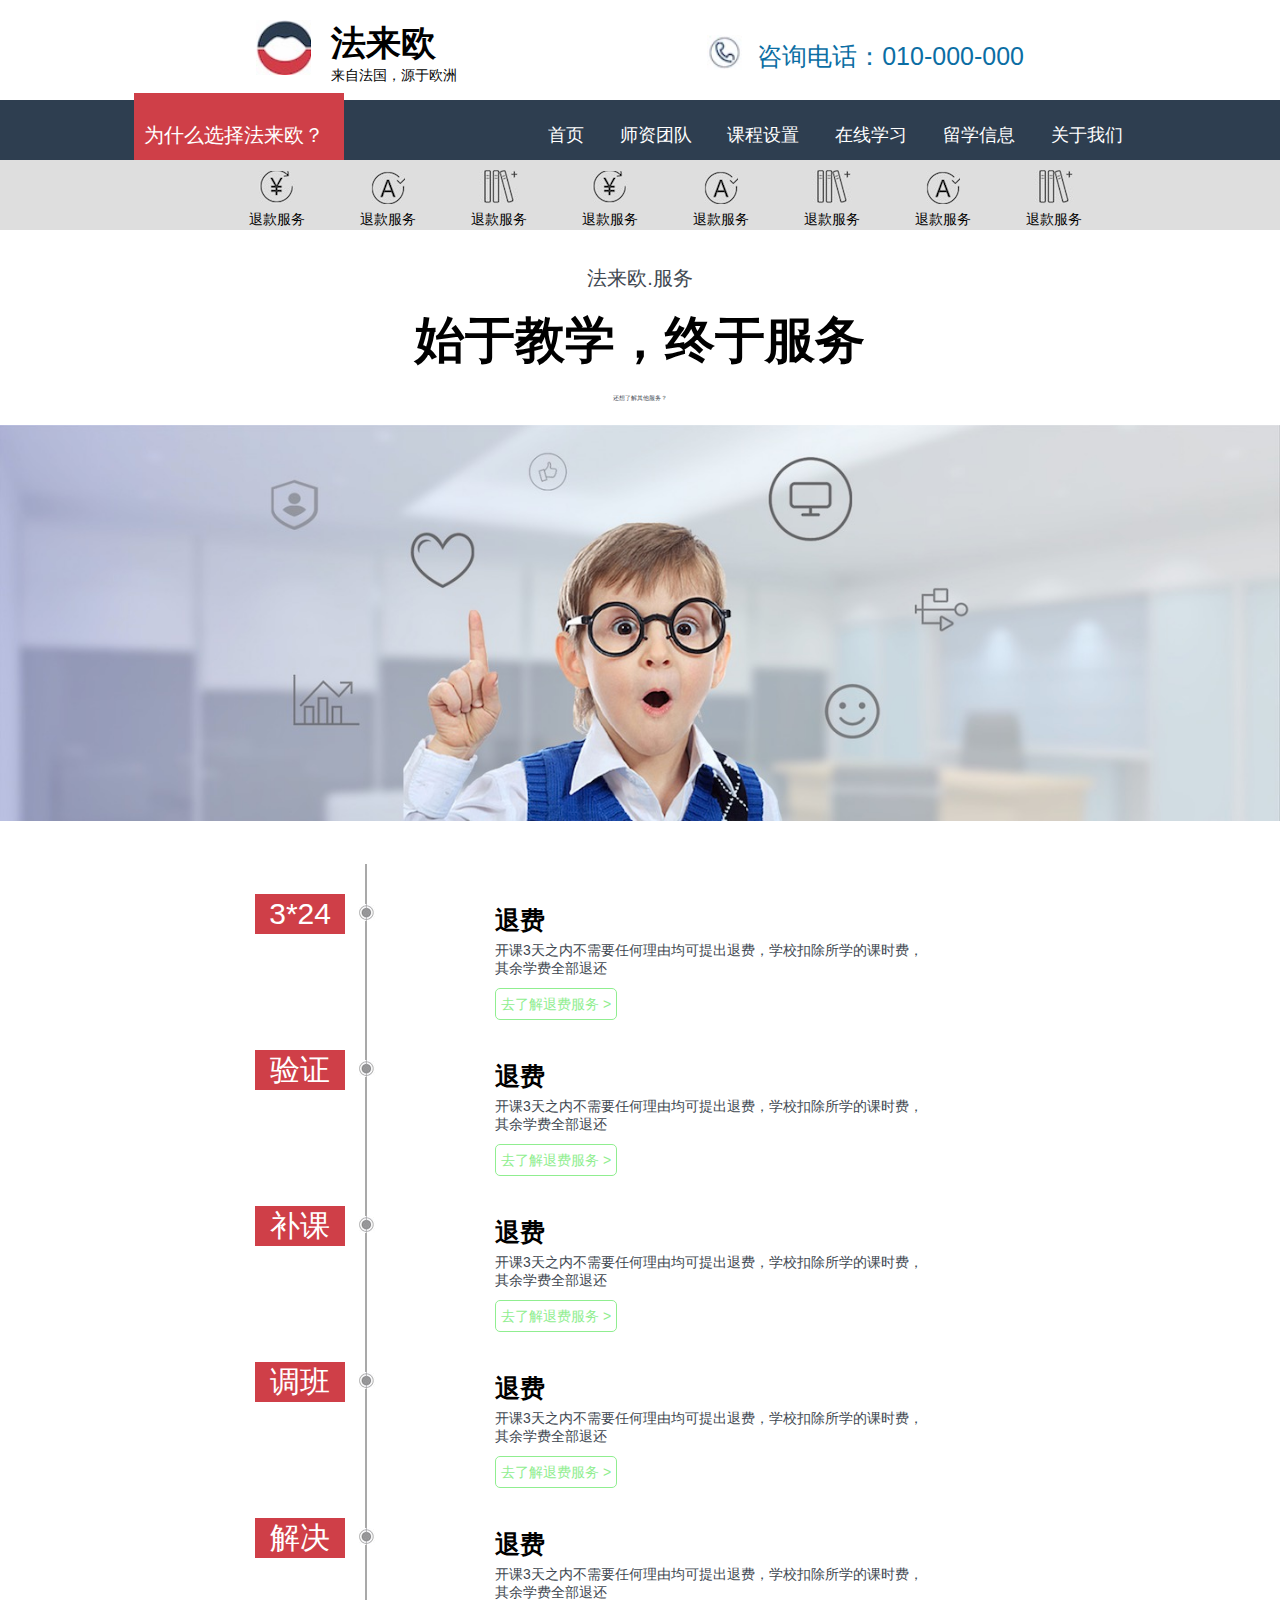
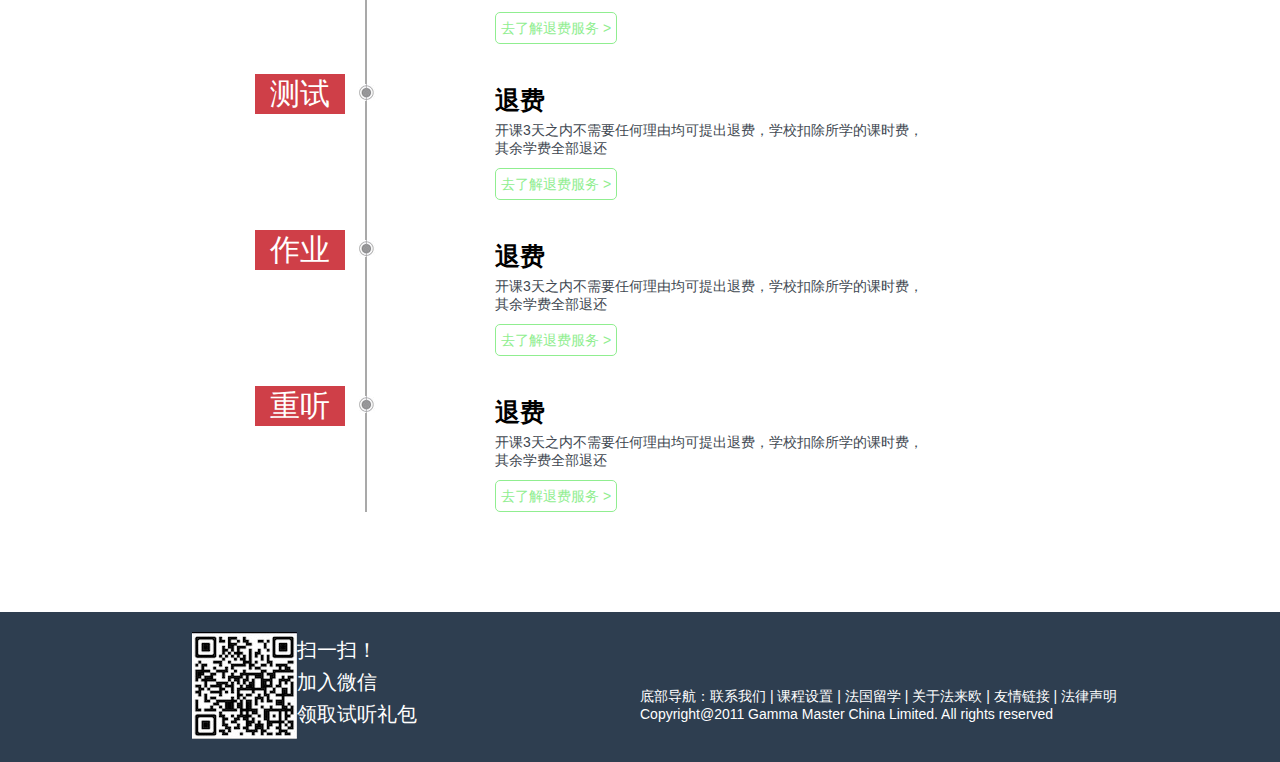
<file: falaiou/index.html>
<!doctype html>
<html lang="en">
<head>
    <meta charset="UTF-8">
    <meta name="viewport"
          content="width=device-width, user-scalable=no, initial-scale=1.0, maximum-scale=1.0, minimum-scale=1.0">
    <meta http-equiv="X-UA-Compatible" content="ie=edge">
    <link rel="stylesheet" href="css/style.css">
    <title>法来欧</title>
</head>
<body>
    <div class="boss">
        <div class="head">
            <div class="ico">
                <div class="ico_left">
                    <img src="img/logo.png" alt="">
                    <div class="character">
                        <span class="span1">法来欧</span><br>
                        <span class="span2">来自法国，源于欧洲</span>
                    </div>
                </div>
                <div class="ico_right">
                    <img src="img/phone.png" alt="">
                    <p>咨询电话：010-000-000</p>

                </div>
            </div>
            <div class="nav">
                <div class="nav_left">
                    <a href=""><span class="nav_span1">为什么选择法来欧？</span></a>
                </div>
                <div class="nav_right">
                    <span class="nav_span2 nav_span"> <span id="span">信息栏</span>
                        <a href=""><span class="nav_span2">首页</span></a>
                        <a href=""><span class="nav_span2">师资团队</span></a>
                        <a href=""><span class="nav_span2">课程设置</span></a>
                        <a href=""><span class="nav_span2">在线学习</span></a>
                        <a href=""><span class="nav_span2">留学信息</span></a>
                        <a href=""><span class="nav_span2">关于我们</span></a>
                        <a href=""><span class="nav_span2" id="span2">Tel:010-00-000</span></a>

                    </span>
                </div>
            </div>
            <div class="option">
                <span><a href=""><img src="img/1.png" alt=""></a><br>退款服务</span>
                <span><a href=""><img src="img/2.png" alt=""></a><br>退款服务</span>
                <span><a href=""><img src="img/3.png" alt=""></a><br>退款服务</span>
                <span><a href=""><img src="img/1.png" alt=""></a><br>退款服务</span></span>
                <span><a href=""><img src="img/2.png" alt=""></a><br>退款服务</span>
                <span><a href=""><img src="img/3.png" alt=""></a><br>退款服务</span>
                <span><a href=""><img src="img/2.png" alt=""></a><br>退款服务</span>
                <span><a href=""><img src="img/3.png" alt=""></a><br>退款服务</span></span>
            </div>
        </div>
        <div class="content">
            <div class="top">
                <p class="top_p1">法来欧.服务</p>
                <p class="top_p2">始于教学，终于服务</p>
                <p class="top_p3">还想了解其他服务？</p>
            </div>
            <div class="middle"><img src="img/main.png" alt=""></div>
            <div class="bottom">
                <!--<img src="img/line.png" alt="">-->
                <div class="bottom_box">
                    <div class="bottom_left">3*24</div>
                    <img src="img/dian.png" alt="">
                    <div class="bottom_right">
                        <p class="bottom_right_p1">退费</p>
                        <p class="bottom_right_p2">开课3天之内不需要任何理由均可提出退费，学校扣除所学的课时费，其余学费全部退还</p>
                        <p class="bottom_right_p3">去了解退费服务 ></p>
                    </div>
                </div>
                <div class="bottom_box">
                    <div class="bottom_left">验证</div>
                    <img src="img/dian.png" alt="">
                    <div class="bottom_right">
                        <p class="bottom_right_p1">退费</p>
                        <p class="bottom_right_p2">开课3天之内不需要任何理由均可提出退费，学校扣除所学的课时费，其余学费全部退还</p>
                        <p class="bottom_right_p3">去了解退费服务 ></p>
                    </div>
                </div>
                <div class="bottom_box">
                    <div class="bottom_left">补课</div>
                    <img src="img/dian.png" alt="">
                    <div class="bottom_right">
                        <p class="bottom_right_p1">退费</p>
                        <p class="bottom_right_p2">开课3天之内不需要任何理由均可提出退费，学校扣除所学的课时费，其余学费全部退还</p>
                        <p class="bottom_right_p3">去了解退费服务 ></p>
                    </div>
                </div>
                <div class="bottom_box">
                    <div class="bottom_left">调班</div>
                    <img src="img/dian.png" alt="">
                    <div class="bottom_right">
                        <p class="bottom_right_p1">退费</p>
                        <p class="bottom_right_p2">开课3天之内不需要任何理由均可提出退费，学校扣除所学的课时费，其余学费全部退还</p>
                        <p class="bottom_right_p3">去了解退费服务 ></p>
                    </div>
                </div>
                <div class="bottom_box">
                    <div class="bottom_left">解决</div>
                    <img src="img/dian.png" alt="">
                    <div class="bottom_right">
                        <p class="bottom_right_p1">退费</p>
                        <p class="bottom_right_p2">开课3天之内不需要任何理由均可提出退费，学校扣除所学的课时费，其余学费全部退还</p>
                        <p class="bottom_right_p3">去了解退费服务 ></p>
                    </div>
                </div>
                <div class="bottom_box">
                    <div class="bottom_left">测试</div>
                    <img src="img/dian.png" alt="">
                    <div class="bottom_right">
                        <p class="bottom_right_p1">退费</p>
                        <p class="bottom_right_p2">开课3天之内不需要任何理由均可提出退费，学校扣除所学的课时费，其余学费全部退还</p>
                        <p class="bottom_right_p3">去了解退费服务 ></p>
                    </div>
                </div>
                <div class="bottom_box">
                    <div class="bottom_left">作业</div>
                    <img src="img/dian.png" alt="">
                    <div class="bottom_right">
                        <p class="bottom_right_p1">退费</p>
                        <p class="bottom_right_p2">开课3天之内不需要任何理由均可提出退费，学校扣除所学的课时费，其余学费全部退还</p>
                        <p class="bottom_right_p3">去了解退费服务 ></p>
                    </div>
                </div>
                <div class="bottom_box">
                    <div class="bottom_left">重听</div>
                    <img src="img/dian.png" alt="">
                    <div class="bottom_right">
                        <p class="bottom_right_p1">退费</p>
                        <p class="bottom_right_p2">开课3天之内不需要任何理由均可提出退费，学校扣除所学的课时费，其余学费全部退还</p>
                        <p class="bottom_right_p3">去了解退费服务 ></p>
                    </div>
                </div>
            </div>
        </div>
        <div class="footer">
            <div class="footer_left">
                <img src="img/code.png" alt="">
                <span>扫一扫！</span>
                <span>加入微信</span>
                <span>领取试听礼包</span>
            </div>
            <div class="footer_right">
                <p><a href="">底部导航：联系我们 </a> | <a href="">课程设置</a> | <a href="">法国留学</a> | <a href="">关于法来欧</a> | <a href="">友情链接</a> | <a href="">法律声明</a></p>
                <p>Copyright@2011 Gamma Master China Limited. All rights reserved</p>
            </div>
        </div>
    </div>
</body>
</html>
</file>
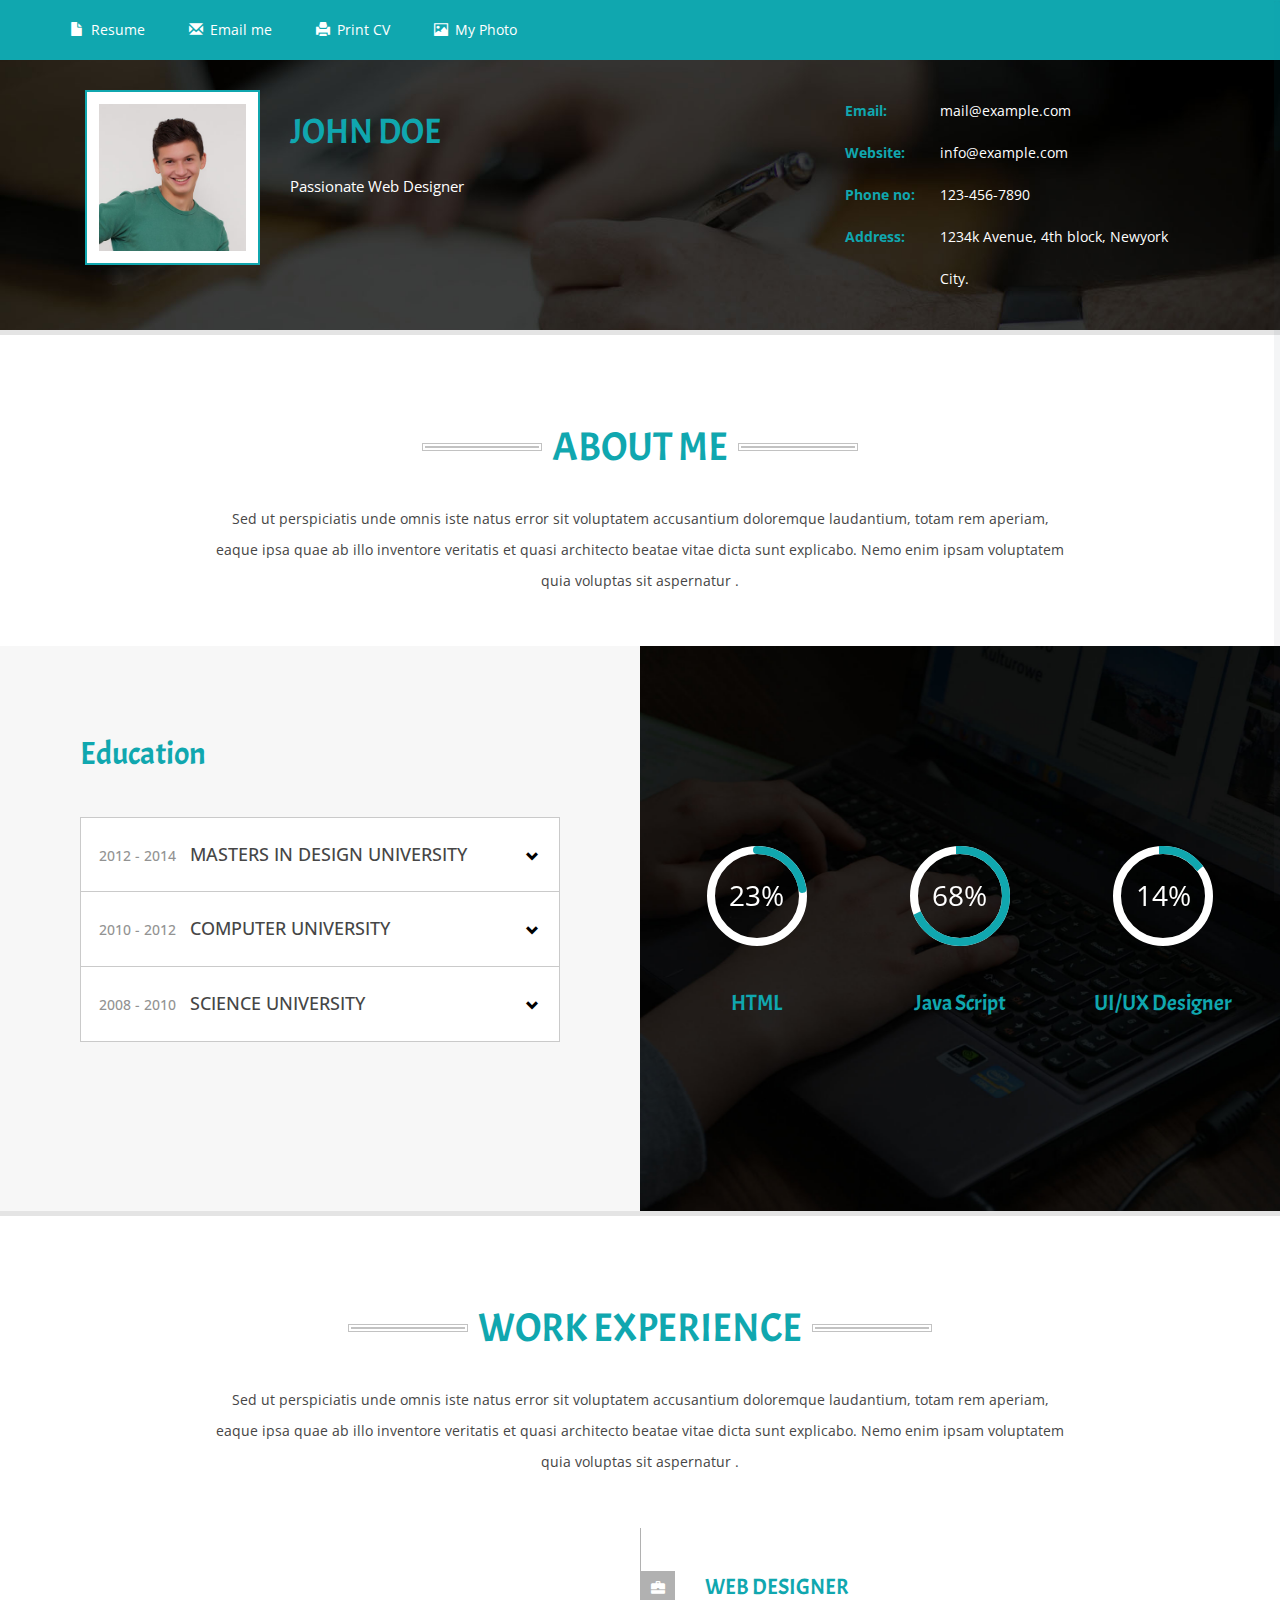
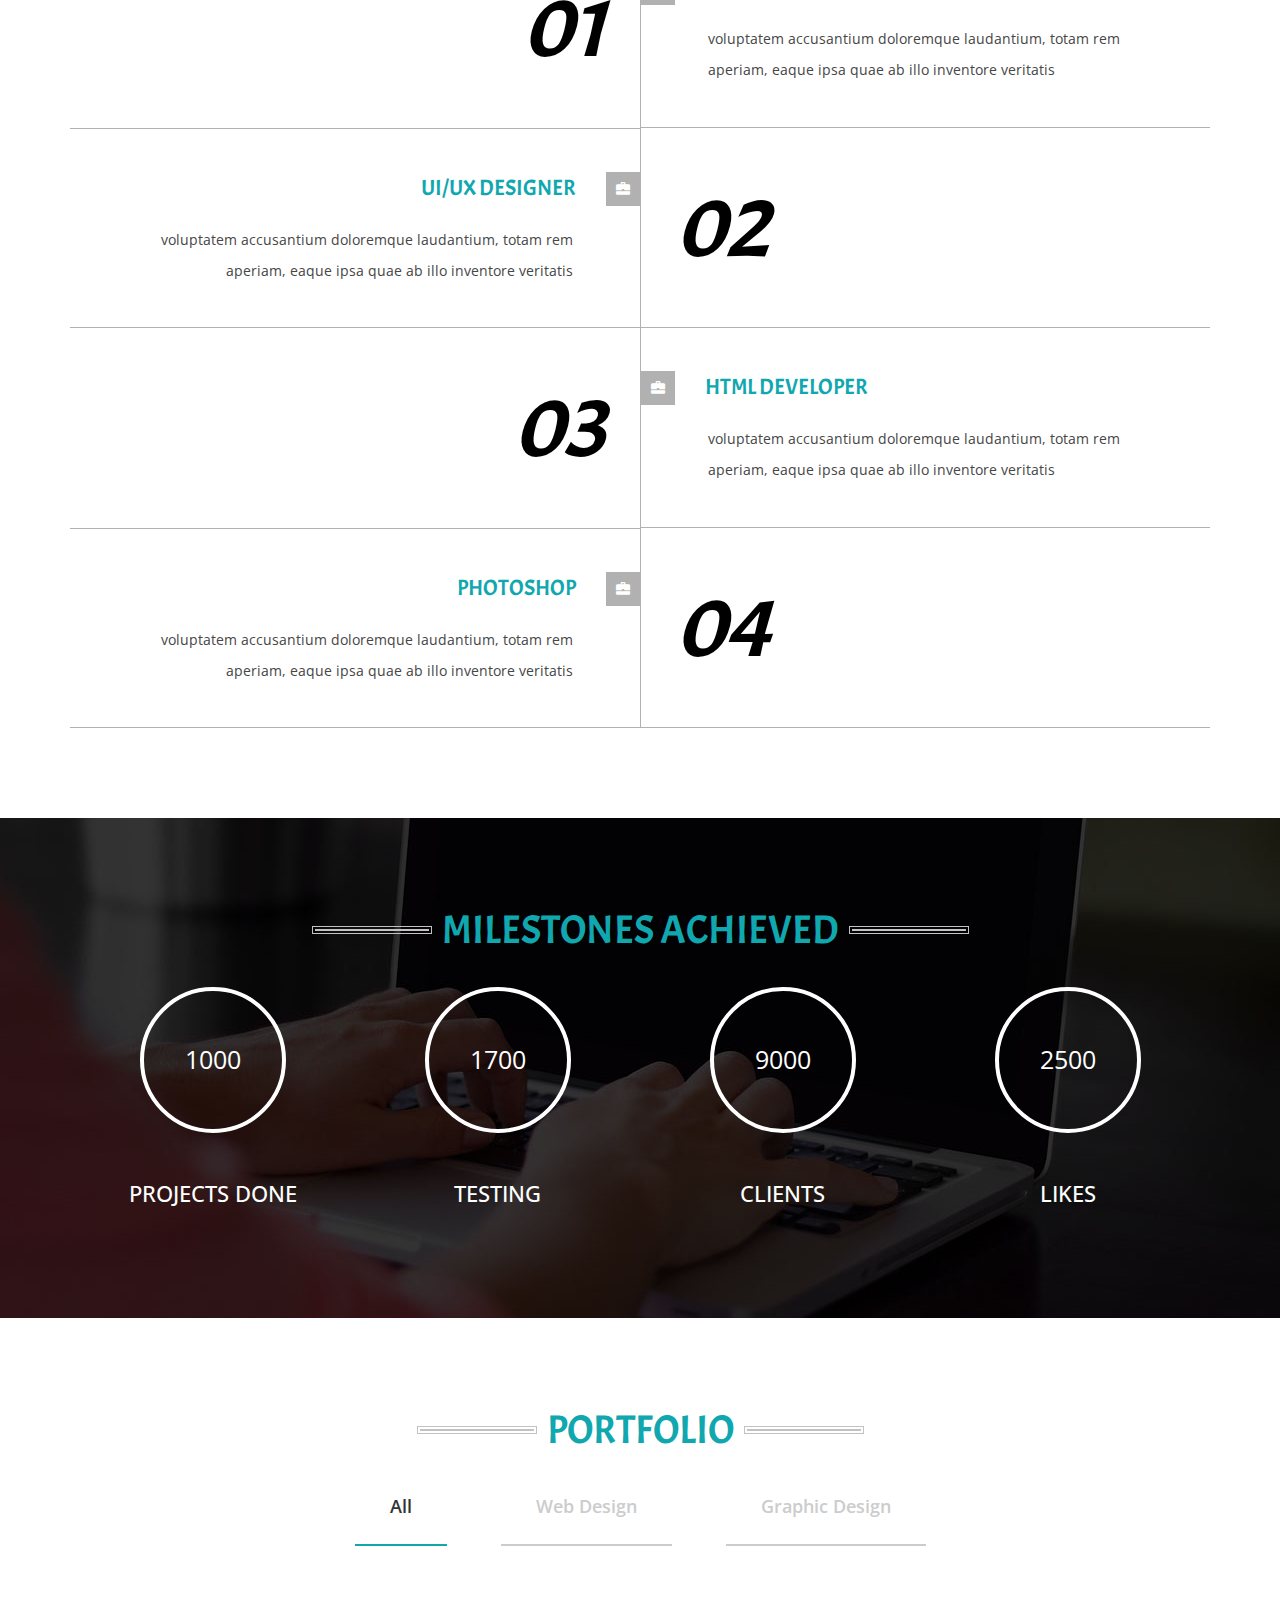
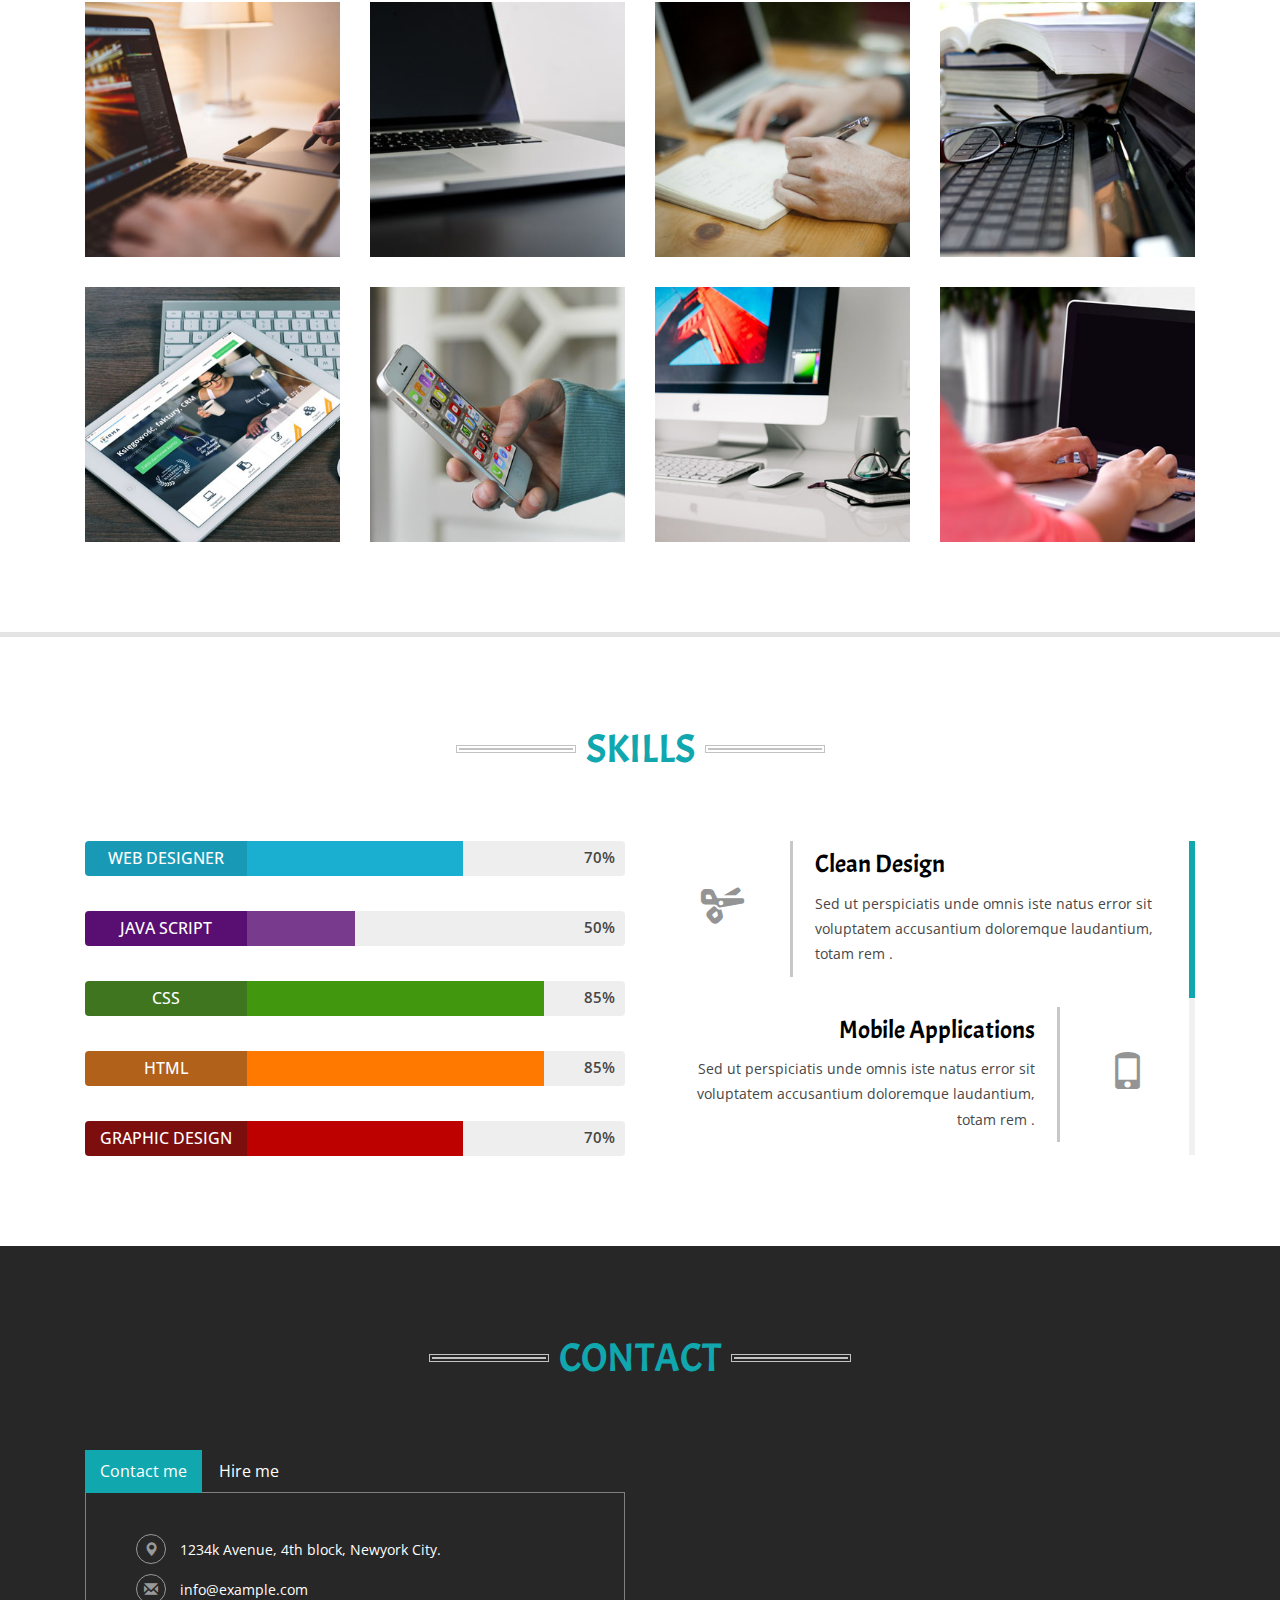
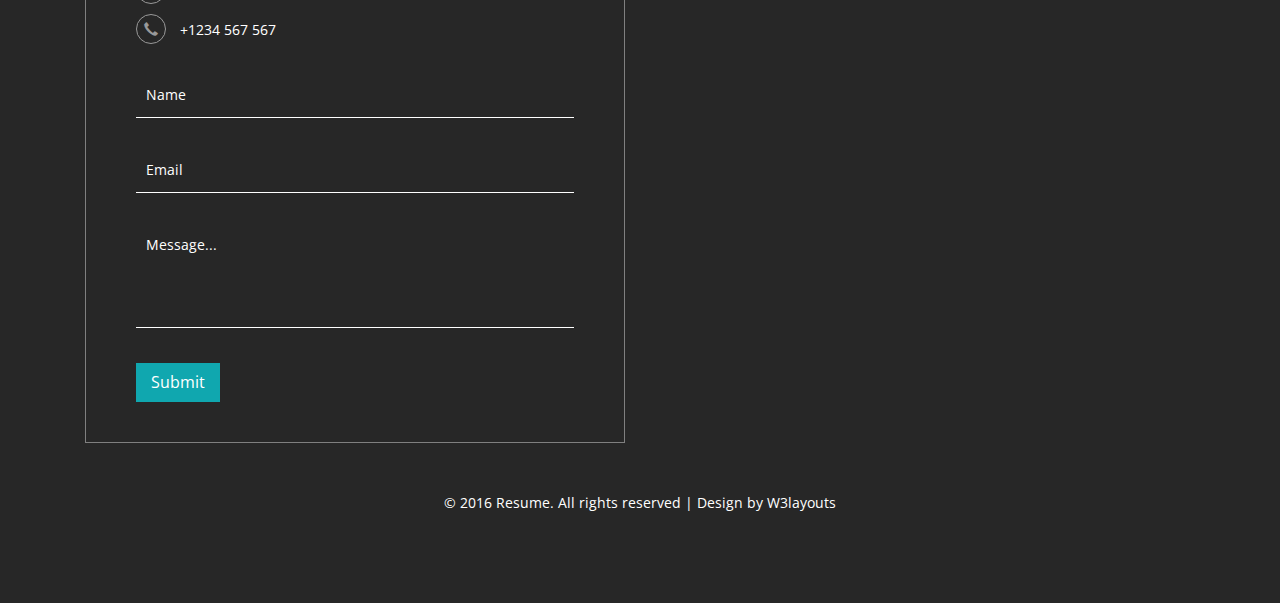
<file: html/index.html>
<!--
Author: W3layouts
Author URL: http://w3layouts.com
License: Creative Commons Attribution 3.0 Unported
License URL: http://creativecommons.org/licenses/by/3.0/
-->
<!DOCTYPE html>
<html>
<head>
<title>Resume a Personal Category Flat Bootstrap Responsive Website Template | Home :: w3layouts</title>
<!-- for-mobile-apps -->
<meta name="viewport" content="width=device-width, initial-scale=1">
<meta http-equiv="Content-Type" content="text/html; charset=utf-8" />
<meta name="keywords" content="Resume Responsive web template, Bootstrap Web Templates, Flat Web Templates, Android Compatible web template, 
Smartphone Compatible web template, free webdesigns for Nokia, Samsung, LG, SonyEricsson, Motorola web design" />
<script type="application/x-javascript"> addEventListener("load", function() { setTimeout(hideURLbar, 0); }, false);
		function hideURLbar(){ window.scrollTo(0,1); } </script>
<!-- //for-mobile-apps -->
<link href="css/bootstrap.css" rel="stylesheet" type="text/css" media="all" />
<link href="css/style.css" rel="stylesheet" type="text/css" media="all" />
<!-- js -->
<script type="text/javascript" src="js/jquery-2.1.4.min.js"></script>
<!-- //js -->
<!-- fonts -->
<link href='//fonts.googleapis.com/css?family=Open+Sans:300italic,400italic,600italic,700italic,800italic,400,300,600,700,800' rel='stylesheet' type='text/css'>
<link href='//fonts.googleapis.com/css?family=Acme' rel='stylesheet' type='text/css'><!-- //fonts -->

	<!-- start-smoth-scrolling -->
		<script type="text/javascript" src="js/move-top.js"></script>
		<script type="text/javascript" src="js/easing.js"></script>
		<script type="text/javascript">
			jQuery(document).ready(function($) {
				$(".scroll").click(function(event){		
					event.preventDefault();
					$('html,body').animate({scrollTop:$(this.hash).offset().top},1000);
				});
			});
		</script>
	<!-- start-smoth-scrolling -->

<!-- skills -->
<script src="js/pie-chart.js" type="text/javascript"></script>
 <script type="text/javascript">

        $(document).ready(function () {
            $('#demo-pie-1').pieChart({
                barColor: '#10A7AF',
                trackColor: '#fff',
                lineCap: 'round',
                lineWidth: 8,
                onStep: function (from, to, percent) {
                    $(this.element).find('.pie-value').text(Math.round(percent) + '%');
                }
            });

            $('#demo-pie-2').pieChart({
                barColor: '#10A7AF',
                trackColor: '#fff',
                lineCap: 'butt',
                lineWidth: 8,
                onStep: function (from, to, percent) {
                    $(this.element).find('.pie-value').text(Math.round(percent) + '%');
                }
            });

            $('#demo-pie-3').pieChart({
                barColor: '#10A7AF',
                trackColor: '#fff',
                lineCap: 'square',
                lineWidth: 8,
                onStep: function (from, to, percent) {
                    $(this.element).find('.pie-value').text(Math.round(percent) + '%');
                }
            });
			
			$('#demo-pie-4').pieChart({
                barColor: '#10A7AF',
                trackColor: '#fff',
                lineCap: 'square',
                lineWidth: 8,
                onStep: function (from, to, percent) {
                    $(this.element).find('.pie-value').text(Math.round(percent) + '%');
                }
            });
        });
    </script>
<!-- skills -->
<script type="text/javascript" src="js/numscroller-1.0.js"></script>

</head>
<body>
<!-- banner -->
<div class="header-top">
	<div class="container">
		<ul>
			<li><a class="scroll" href="#about"><span class="glyphicon glyphicon-file" aria-hidden="true"></span>Resume</a></li>
			<li><a class="scroll" href="#emailme"><span class="glyphicon glyphicon-envelope" aria-hidden="true"></span>Email me</a></li>
			<li><a href="javascript:window.print()"><span class="glyphicon glyphicon-print" aria-hidden="true"></span>Print CV</a></li>
			<li><a href="#portfolioModal9" class="portfolio-link b-link-diagonal b-animate-go" data-toggle="modal">
				<span class="glyphicon glyphicon-picture" aria-hidden="true"></span>My Photo</a></li>
		</ul>
	</div>
</div>	
<div class="header">
	<div class="container">
		<div class="col-md-8 header-left">
			<div class="col-sm-5 pro-pic">
				<img class="img-responsive" src="images/pic1.jpg" alt=" "/>
			</div>
			<div class="col-sm-5 pro-text">
				<h1>john doe</h1>
				<p>Passionate Web Designer</p>
			</div>
			<div class="clearfix"></div>
		</div>
		<div class="col-md-4 header-right ">
			<ul class="list-left">
				<li>Email:</li>
				<li>Website:</li>
				<li>Phone no:</li>
				<li>Address: </li>
			</ul>
			<ul class="list-right">
				<li><a href="mailto:info@example.com">mail@example.com</a></li>
				<li><a href="mailto:info@example.com">info@example.com</a></li>
				<li>123-456-7890</li>
				<li> 1234k Avenue, 4th block, Newyork City.</li>
			</ul>
			<div class="clearfix"></div>
		</div>
		<div class="clearfix"></div>
	</div>
</div>
<!-- //banner -->
<!-- about -->
<div id="about" class="about">
	<div class="container">
		<h3 class="tittle">About Me</h3>
		<p class="abt-para">Sed ut perspiciatis unde omnis iste natus error sit 
		voluptatem accusantium doloremque laudantium, totam 
		rem aperiam, eaque ipsa quae ab illo inventore veritatis 
		et quasi architecto beatae vitae dicta sunt explicabo. 
		Nemo enim ipsam voluptatem quia voluptas sit aspernatur . </p>
	</div>
	<div class="col-md-6 abt-left ">
		<h2>Education</h2>
				<div class="accordion">
							<div class="accordion-section">
								<h5><a class="accordion-section-title" href="#accordion-1">
									<span>2012 - 2014</span> Masters In Design University
								<i class="glyphicon glyphicon-chevron-down"></i><div class="clearfix"></div>
								</a></h5>
								<div id="accordion-1" class="accordion-section-content">
									<h6>Honors & Awards</h6>
									<ul>
										<li><span class="glyphicon glyphicon-ok" aria-hidden="true"></span><a href="#">voluptatem accusantium</a></li>
										<li><span class="glyphicon glyphicon-ok" aria-hidden="true"></span><a href="#">accusantium doloremque</a></li>
										<li><span class="glyphicon glyphicon-ok" aria-hidden="true"></span><a href="#">doloremque laudantium</a></li>
									</ul>
								</div>
							</div>

							<div class="accordion-section">
								<h5><a class="accordion-section-title" href="#accordion-2">
									<span>2010 - 2012</span> Computer University
								<i class="glyphicon glyphicon-chevron-down"></i><div class="clearfix"></div>
								</a></h5>
								<div id="accordion-2" class="accordion-section-content">
									<h6>Seminars</h6>
									<ul>
										<li><span class="glyphicon glyphicon-ok" aria-hidden="true"></span><a href="#">voluptatem accusantium</a></li>
										<li><span class="glyphicon glyphicon-ok" aria-hidden="true"></span><a href="#">accusantium doloremque</a></li>
										<li><span class="glyphicon glyphicon-ok" aria-hidden="true"></span><a href="#">doloremque laudantium</a></li>
									</ul>
								</div>
							</div>

							<div class="accordion-section">
								<h5><a class="accordion-section-title" href="#accordion-3">
									<span>2008 - 2010</span> Science University 
								<i class="glyphicon glyphicon-chevron-down"></i><div class="clearfix"></div>
								</a></h5>
								<div id="accordion-3" class="accordion-section-content">
									<h6>Competitions</h6>
									<ul>
										<li><span class="glyphicon glyphicon-ok" aria-hidden="true"></span><a href="#">voluptatem accusantium</a></li>
										<li><span class="glyphicon glyphicon-ok" aria-hidden="true"></span><a href="#">accusantium doloremque</a></li>
										<li><span class="glyphicon glyphicon-ok" aria-hidden="true"></span><a href="#">doloremque laudantium</a></li>
									</ul>
								</div>
							</div>
							
							
				</div>
				<script>
							jQuery(document).ready(function() {
								function close_accordion_section() {
									jQuery('.accordion .accordion-section-title').removeClass('active');
									jQuery('.accordion .accordion-section-content').slideUp(300).removeClass('open');
								}

								jQuery('.accordion-section-title').click(function(e) {
									// Grab current anchor value
									var currentAttrValue = jQuery(this).attr('href');

									if(jQuery(e.target).is('.active')) {
										close_accordion_section();
									}else {
										close_accordion_section();

										// Add active class to section title
										jQuery(this).addClass('active');
										// Open up the hidden content panel
										jQuery('.accordion ' + currentAttrValue).slideDown(300).addClass('open'); 
									}

									e.preventDefault();
								});
							});
				</script>
	</div>
	<div class="col-md-6 abt-right ">
		<div class="col-sm-4 abt-gd-left text-center">
			<div id="demo-pie-1" class="pie-title-center" data-percent="25"> <span class="pie-value"></span> </div>
			<h4>HTML</h4>
		</div>
		
		<div class="col-sm-4 abt-gd-left text-center">		   
			<div id="demo-pie-3" class="pie-title-center" data-percent="75"> <span class="pie-value"></span> </div>
			<h4>Java Script</h4>
		</div>
		<div class="col-sm-4 abt-gd-left text-center">		   
			<div id="demo-pie-4" class="pie-title-center" data-percent="15"> <span class="pie-value"></span> </div>
			<h4>UI/UX Designer</h4>
		</div>
		<div class="clearfix"></div>
	</div>
	<div class="clearfix"></div>
</div>
<!-- about -->
<!-- education -->
<div class="employment">
	<div class="container">
		<h3 class="tittle ">Work Experience</h3>
		<p class="abt-para ">Sed ut perspiciatis unde omnis iste natus error sit 
		voluptatem accusantium doloremque laudantium, totam 
		rem aperiam, eaque ipsa quae ab illo inventore veritatis 
		et quasi architecto beatae vitae dicta sunt explicabo. 
		Nemo enim ipsam voluptatem quia voluptas sit aspernatur . </p>
		<div class="col-md-6 employ-left">
			<h4>01</h4>
		</div>
		<div class="col-md-6 employ-right">
			<h5><span class="glyphicon glyphicon-briefcase" aria-hidden="true"></span>Web Designer</h5>
			<p>voluptatem accusantium doloremque laudantium, totam 
		rem aperiam, eaque ipsa quae ab illo inventore veritatis </p>
		</div>
		<div class="col-md-6 employ-left2">
			<h5>UI/UX Designer<span class="glyphicon glyphicon-briefcase" aria-hidden="true"></span></h5>
			<p>voluptatem accusantium doloremque laudantium, totam 
		rem aperiam, eaque ipsa quae ab illo inventore veritatis </p>
		</div>
		<div class="col-md-6 employ-right2">
			<h4>02</h4>
		</div>
		<div class="col-md-6 employ-left ">
			<h4>03</h4>
		</div>
		<div class="col-md-6 employ-right">
			<h5><span class="glyphicon glyphicon-briefcase" aria-hidden="true"></span>HTML Developer</h5>
			<p>voluptatem accusantium doloremque laudantium, totam 
		rem aperiam, eaque ipsa quae ab illo inventore veritatis </p>
		</div>
		<div class="col-md-6 employ-left2">
			<h5>Photoshop<span class="glyphicon glyphicon-briefcase" aria-hidden="true"></span></h5>
			<p>voluptatem accusantium doloremque laudantium, totam 
		rem aperiam, eaque ipsa quae ab illo inventore veritatis </p>
		</div>
		<div class="col-md-6 employ-right2">
			<h4>04</h4>
		</div>
		<div class="clearfix"></div>
	</div>
</div>
<!-- education -->
<!-- num scroller -->
<div class="num-scroller">
	<div class="container">
		<h3 class="tittle ">Milestones Achieved</h3>
		<div class="col-md-3 capabil-grid text-center">
			
			<div class='numscroller numscroller-big-bottom' data-slno='1' data-min='0' data-max='1000' data-delay='.5' data-increment="100">1000</div>
			<p>Projects Done</p>		
		</div>
		<div class="col-md-3 capabil-grid text-center">
					
			<div class='numscroller numscroller-big-bottom' data-slno='1' data-min='0' data-max='1700' data-delay='.5' data-increment="5">1700</div>
			<p>Testing</p>	
		</div>
		<div class="col-md-3 capabil-grid text-center" >
			
			<div class='numscroller numscroller-big-bottom' data-slno='1' data-min='0' data-max='9000' data-delay='.5' data-increment="100">9000</div>				
			<p>Clients</p>
		</div>
		<div class="col-md-3 capabil-grid text-center">			
			<div class='numscroller numscroller-big-bottom' data-slno='1' data-min='0' data-max='2500' data-delay='.5' data-increment="1">2500</div>
			<p>Likes</p>
		</div>
		<div class="clearfix"></div>
	</div>
</div>
<!-- //num scroller -->
<!-- portfolio -->
<div class="portfolio">
	<div class="container">
		<h3 class="tittle ">Portfolio</h3>
			<div class="portfolio-grids">
				<script src="js/easyResponsiveTabs.js" type="text/javascript"></script>
				<script type="text/javascript">
									$(document).ready(function () {
										$('#horizontalTab').easyResponsiveTabs({
											type: 'default', //Types: default, vertical, accordion           
											width: 'auto', //auto or any width like 600px
											fit: true   // 100% fit in a container
										});
									});
									
				</script>
				<div class="sap_tabs">
					<div id="horizontalTab" style="display: block; width: 100%; margin: 0px;">
						<ul class="resp-tabs-list">
							<li class="resp-tab-item" aria-controls="tab_item-0" role="tab"><span>All</span></li> 
							<li class="resp-tab-item" aria-controls="tab_item-1" role="tab"><span>Web Design</span></li> 
							<li class="resp-tab-item" aria-controls="tab_item-2" role="tab"><span>Graphic Design</span></li> 
						</ul>				  	 
						<div class="resp-tabs-container">
							<div class="tab-1 resp-tab-content" aria-labelledby="tab_item-0">
								<div class="col-md-3 team-gd ">
									<div class="thumb">
										<a href="#portfolioModal1" class="portfolio-link b-link-diagonal b-animate-go" data-toggle="modal"><img src="images/pic4.jpg" alt="">
										<div class="team_pos">
											<ul>
												<li>
													<div class="morph pic fb_icon1">
													</div>
												</li>
											</ul>
										</div>
										</a>
									</div>
								</div>
								<div class="col-md-3 team-gd ">
									<div class="thumb">
										<a href="#portfolioModal3" class="portfolio-link b-link-diagonal b-animate-go" data-toggle="modal"><img src="images/pic5.jpg" alt="">
										<div class="team_pos">
											<ul>
												<li>
													<div class="morph pic fb_icon1">
													</div>
												</li>
											</ul>
										</div>
										</a>
									</div>
								</div>
								<div class="col-md-3 team-gd ">
									<div class="thumb">
										<a href="#portfolioModal2" class="portfolio-link b-link-diagonal b-animate-go" data-toggle="modal"><img src="images/pic9.jpg" alt="">
										<div class="team_pos">
											<ul>
												<li>
													<div class="morph pic fb_icon1">
													</div>
												</li>
											</ul>
										</div>
										</a>
									</div>
								</div>
								<div class="col-md-3 team-gd ">
									<div class="thumb">
										<a href="#portfolioModal4" class="portfolio-link b-link-diagonal b-animate-go" data-toggle="modal"><img src="images/pic6.jpg" alt="">
										<div class="team_pos">
											<ul>
												<li>
													<div class="morph pic fb_icon1">
													</div>
												</li>
											</ul>
										</div>
										</a>
									</div>
								</div>
								<div class="col-md-3 team-gd yes_marg ">
									<div class="thumb">
										<a href="#portfolioModal5" class="portfolio-link b-link-diagonal b-animate-go" data-toggle="modal"><img src="images/pic10.jpg" alt="">
										<div class="team_pos">
											<ul>
												<li>
													<div class="morph pic fb_icon1">
													</div>
												</li>
											</ul>
										</div>
										</a>
									</div>
								</div>
								<div class="col-md-3 team-gd yes_marg ">
									<div class="thumb">
										<a href="#portfolioModal6" class="portfolio-link b-link-diagonal b-animate-go" data-toggle="modal"><img src="images/pic11.jpg" alt="">
										<div class="team_pos">
											<ul>
												<li>
													<div class="morph pic fb_icon1">
													</div>
												</li>
											</ul>
										</div>
										</a>
									</div>
								</div>
								<div class="col-md-3 team-gd yes_marg ">
									<div class="thumb">
										<a href="#portfolioModal7" class="portfolio-link b-link-diagonal b-animate-go" data-toggle="modal"><img src="images/pic13.jpg" alt="">
										<div class="team_pos">
											<ul>
												<li>
													<div class="morph pic fb_icon1">
													</div>
												</li>
											</ul>
										</div>
										</a>
									</div>
								</div>
								<div class="col-md-3 team-gd yes_marg ">
									<div class="thumb">
										<a href="#portfolioModal8" class="portfolio-link b-link-diagonal b-animate-go" data-toggle="modal"><img src="images/pic14.jpg" alt="">
										<div class="team_pos">
											<ul>
												<li>
													<div class="morph pic fb_icon1">
													</div>
												</li>
											</ul>
										</div>
										</a>
									</div>
								</div>
								<div class="clearfix"></div>
							</div>
							<div class="tab-1 resp-tab-content" aria-labelledby="tab_item-1">
								<div class="col-md-3 team-gd ">
									<div class="thumb">
										<a href="#portfolioModal5" class="portfolio-link b-link-diagonal b-animate-go" data-toggle="modal"><img src="images/pic10.jpg" alt="">
										<div class="team_pos">
											<ul>
												<li>
													<div class="morph pic fb_icon1">
													</div>
												</li>
											</ul>
										</div>
										</a>
									</div>
								</div>
								<div class="col-md-3 team-gd  ">
									<div class="thumb">
										<a href="#portfolioModal6" class="portfolio-link b-link-diagonal b-animate-go" data-toggle="modal"><img src="images/pic11.jpg" alt="">
										<div class="team_pos">
											<ul>
												<li>
													<div class="morph pic fb_icon1">
													</div>
												</li>
											</ul>
										</div>
										</a>
									</div>
								</div>
								<div class="col-md-3 team-gd ">
									<div class="thumb">
										<a href="#portfolioModal7" class="portfolio-link b-link-diagonal b-animate-go" data-toggle="modal"><img src="images/pic13.jpg" alt="">
										<div class="team_pos">
											<ul>
												<li>
													<div class="morph pic fb_icon1">
													</div>
												</li>
											</ul>
										</div>
										</a>
									</div>
								</div>
								<div class="clearfix"></div>
							</div>
							<div class="tab-1 resp-tab-content" aria-labelledby="tab_item-2">
								<div class="col-md-3 team-gd ">
									<div class="thumb">
										<a href="#portfolioModal2" class="portfolio-link b-link-diagonal b-animate-go" data-toggle="modal"><img src="images/pic9.jpg" alt="">
										<div class="team_pos">
											<ul>
												<li>
													<div class="morph pic fb_icon1">
													</div>
												</li>
											</ul>
										</div>
										</a>
									</div>
								</div>
								<div class="col-md-3 team-gd ">
									<div class="thumb">
										<a href="#portfolioModal4" class="portfolio-link b-link-diagonal b-animate-go" data-toggle="modal"><img src="images/pic6.jpg" alt="">
										<div class="team_pos">
											<ul>
												<li>
													<div class="morph pic fb_icon1">
													</div>
												</li>
											</ul>
										</div>
										</a>
									</div>
								</div>
								<div class="col-md-3 team-gd">
									<div class="thumb">
										<a href="#portfolioModal5" class="portfolio-link b-link-diagonal b-animate-go" data-toggle="modal"><img src="images/pic10.jpg" alt="">
										<div class="team_pos">
											<ul>
												<li>
													<div class="morph pic fb_icon1">
													</div>
												</li>
											</ul>
										</div>
										</a>
									</div>
								</div>
								<div class="col-md-3 team-gd">
									<div class="thumb">
										<a href="#portfolioModal6" class="portfolio-link b-link-diagonal b-animate-go" data-toggle="modal"><img src="images/pic11.jpg" alt="">
										<div class="team_pos">
											<ul>
												<li>
													<div class="morph pic fb_icon1">
													</div>
												</li>
											</ul>
										</div>
										</a>
									</div>
								</div>
								<div class="clearfix"></div>
							</div>
						</div>
					</div>
				</div>
			</div>
	</div>
</div>
<!-- //portfolio -->
<!-- more skills -->
<div class="more">
	<div class="container">
		<h3 class="tittle ">Skills</h3>
		<div class="col-md-6 skill-left ">
			<div class="progress">
				  <div class="progress-bar progress-bar-success" style="width: 30%">WEB DESIGNER
					<span class="sr-only">35% Complete (success)</span>
				  </div>
				  <div class="progress-bar progress-bar-warning " style="width: 40%">
					<span class="sr-only"></span>
				  </div>
				  <p>70%</p>
				  <div class="clearfix"></div>
			</div>
			<div class="progress">
				  <div class="progress-bar progress-bar-success1" style="width: 30%">JAVA SCRIPT
					<span class="sr-only">35% Complete (success)</span>
				  </div>
				  <div class="progress-bar progress-bar-warning1" style="width: 20%">
					<span class="sr-only"></span>
				  </div>
				  <p>50%</p>
				  <div class="clearfix"></div>
			</div>
			<div class="progress">
				  <div class="progress-bar progress-bar-success3" style="width: 30%">CSS
					<span class="sr-only">35% Complete (success)</span>
				  </div>
				  <div class="progress-bar progress-bar-warning3 " style="width: 55%">
					<span class="sr-only"></span>
				  </div>
				  <p>85%</p>
				  <div class="clearfix"></div>
			</div>
			<div class="progress">
				  <div class="progress-bar progress-bar-success2" style="width: 30%">HTML
					<span class="sr-only">35% Complete (success)</span>
				  </div>
				  <div class="progress-bar progress-bar-warning2" style="width: 55%">
					<span class="sr-only"></span>
				  </div>
				  <p>85%</p>
				  <div class="clearfix"></div>
			</div>
			
			<div class="progress no-marg">
				  <div class="progress-bar progress-bar-success4" style="width: 30%">GRAPHIC DESIGN
					<span class="sr-only">35% Complete (success)</span>
				  </div>
				  <div class="progress-bar progress-bar-warning4" style="width: 40%">
					<span class="sr-only"></span>
				  </div>
				  <p>70%</p>
				  <div class="clearfix"></div>
			</div>
		</div>
		<div class="col-md-6 skill-right ">
			<div class="scrollbar scrollbar1">
				<div class="more-gds">
					<div class="col-sm-3 more-left">
						<span class="glyphicon glyphicon-scissors" aria-hidden="true"></span>
					</div>
					<div class="col-sm-9 more-right">
						<h4>Clean Design</h4>
						<p>Sed ut perspiciatis unde omnis iste natus error 
						sit voluptatem accusantium doloremque laudantium,
						totam rem .</p>
					</div>
					<div class="clearfix"></div>
				</div>
				<div class="more-gds yes_marg">
					<div class="col-sm-9 more-right2">
						<h4>Mobile Applications</h4>
						<p>Sed ut perspiciatis unde omnis iste natus error 
						sit voluptatem accusantium doloremque laudantium,
						totam rem .</p>
					</div>
					<div class="col-sm-3 more-left">
						<span class="glyphicon glyphicon-phone" aria-hidden="true"></span>
					</div>
					<div class="clearfix"></div>
				</div>
				<div class="more-gds yes_marg">
					<div class="col-sm-3 more-left">
						<span class="glyphicon glyphicon-wrench" aria-hidden="true"></span>
					</div>
					<div class="col-sm-9 more-right">
						<h4>Support</h4>
						<p>Sed ut perspiciatis unde omnis iste natus error 
						sit voluptatem accusantium doloremque laudantium,
						totam rem .</p>
					</div>
					<div class="clearfix"></div>
				</div>
				<div class="more-gds yes_marg">
					<div class="col-sm-9 more-right2">
						<h4>Marketing</h4>
						<p>Sed ut perspiciatis unde omnis iste natus error 
						sit voluptatem accusantium doloremque laudantium,
						totam rem .</p>
					</div>
					<div class="col-sm-3 more-left">
						<span class="glyphicon glyphicon-send" aria-hidden="true"></span>
					</div>
					<div class="clearfix"></div>
				</div>
			</div>
		</div>
		<div class="clearfix"></div>
	</div>
</div>
<!-- more skills -->
<!-- contact -->
<div id="emailme" class="contact">
	<div class="container">
		<h3 class="tittle">Contact</h3>
		<div class="col-md-6 contact-left ">
			<div class="horizontal-tab">
				<ul class="nav nav-tabs">
					<li class="active"><a href="#tab1" data-toggle="tab" aria-expanded="false">Contact me</a></li>
					<li class=""><a href="#tab2" data-toggle="tab" aria-expanded="false">Hire me</a></li>
				</ul>
				<div class="tab-content">
					<div class="tab-pane active in" id="tab1">
						<div class="contact-form">
							<ul>
								<li><i class="glyphicon glyphicon-map-marker" aria-hidden="true"></i>1234k Avenue, 4th block, <span>Newyork City.</span></li>
								<li><i class="glyphicon glyphicon-envelope" aria-hidden="true"></i><a href="mailto:info@example.com">info@example.com</a></li>
								<li><i class="glyphicon glyphicon-earphone" aria-hidden="true"></i>+1234 567 567</li>
							</ul>
							<form>
								<input type="text" value="Name" onfocus="this.value = '';" onblur="if (this.value == '') {this.value = 'Name';}" required="">
								<input type="email" value="Email" onfocus="this.value = '';" onblur="if (this.value == '') {this.value = 'Email';}" required="">
								<textarea type="text" onfocus="this.value = '';" onblur="if (this.value == '') {this.value = 'Message...';}" required="">Message...</textarea>
								<input type="submit" value="Submit" >
							</form>
						</div>
					 
					</div>
					<div class="tab-pane" id="tab2">
					  <div class="contact-form">
							<form>
								<input type="text" value="Name" onfocus="this.value = '';" onblur="if (this.value == '') {this.value = 'Name';}" required="">
								<input type="email" value="Email" onfocus="this.value = '';" onblur="if (this.value == '') {this.value = 'Email';}" required="">
								<textarea type="text" onfocus="this.value = '';" onblur="if (this.value == '') {this.value = 'Message...';}" required="">Description...</textarea>
								<input id="uploadFile" placeholder="Choose File" disabled="disabled" />
									<div class="fileUpload btn btn-primary">
										<span>Upload</span>
										<input id="uploadBtn" type="file" class="upload" />
									</div>
								<input type="submit" value="Send Request" >
							</form>
							<script>
								document.getElementById("uploadBtn").onchange = function () {
									document.getElementById("uploadFile").value = this.value;
								};
							</script>
						</div>
					</div>
					
				</div>
            </div>
		</div>
		<div class="col-md-6 contact-right ">
			<iframe src="https://www.google.com/maps/embed?pb=!1m10!1m8!1m3!1d2482.432383990807!2d0.028213999961443994!3d51.52362882484525!3m2!1i1024!2i768!4f13.1!5e0!3m2!1sen!2sin!4v1423469959819" frameborder="0" style="border:0"></iframe>
		</div>
		<div class="clearfix"></div>
		<p class="copy-right">&copy 2016 Resume. All rights reserved | Design by <a href="http://w3layouts.com/">W3layouts</a></p>
	</div>
</div>
<!-- //contact -->
<!-- for bootstrap working -->
	<script src="js/bootstrap.js"></script>
<!-- //for bootstrap working -->
<div class="portfolio-modal modal fade slideanim" id="portfolioModal1" tabindex="-1" role="dialog" aria-hidden="true">
    <div class="modal-content port-modal">
        <div class="close-modal" data-dismiss="modal">
            <div class="lr">
                <div class="rl"></div>
            </div>
        </div>
        <div class="container">
			<div class="row">
                <div class="col-lg-8 col-lg-offset-2 text-center">
                    <div class="modal-body">
						<h3>Image-Title</h3>
                        <img src="images/pic4.jpg" class="img-responsive img-centered" alt="">
                        <p>Lorem Ipsum is simply dummy text of the printing and typesetting industry. Lorem Ipsum has been the industry's standard dummy text ever since the 1500s, when an unknown printer took a galley of type and scrambled it to make a type specimen book.</p>
                    </div>
                </div>
            </div>
        </div>
    </div>
</div>
<div class="portfolio-modal modal fade slideanim" id="portfolioModal2" tabindex="-1" role="dialog" aria-hidden="true">
    <div class="modal-content port-modal">
        <div class="close-modal" data-dismiss="modal">
            <div class="lr">
                <div class="rl"></div>
            </div>
        </div>
        <div class="container">
			<div class="row">
                <div class="col-lg-8 col-lg-offset-2 text-center">
                    <div class="modal-body">
						<h3>Image-Title</h3>
                        <img src="images/pic9.jpg" class="img-responsive img-centered" alt="">
                        <p>Lorem Ipsum is simply dummy text of the printing and typesetting industry. Lorem Ipsum has been the industry's standard dummy text ever since the 1500s, when an unknown printer took a galley of type and scrambled it to make a type specimen book.</p>
                    </div>
                </div>
            </div>
        </div>
    </div>
</div>
<div class="portfolio-modal modal fade slideanim" id="portfolioModal3" tabindex="-1" role="dialog" aria-hidden="true">
    <div class="modal-content port-modal">
        <div class="close-modal" data-dismiss="modal">
            <div class="lr">
                <div class="rl"></div>
            </div>
        </div>
        <div class="container">
			<div class="row">
                <div class="col-lg-8 col-lg-offset-2 text-center">
                    <div class="modal-body">
						<h3>Image-Title</h3>
                        <img src="images/pic5.jpg" class="img-responsive img-centered" alt="">
                        <p>Lorem Ipsum is simply dummy text of the printing and typesetting industry. Lorem Ipsum has been the industry's standard dummy text ever since the 1500s, when an unknown printer took a galley of type and scrambled it to make a type specimen book.</p>
                    </div>
                </div>
            </div>
        </div>
    </div>
</div>
<div class="portfolio-modal modal fade slideanim" id="portfolioModal4" tabindex="-1" role="dialog" aria-hidden="true">
    <div class="modal-content port-modal">
        <div class="close-modal" data-dismiss="modal">
            <div class="lr">
                <div class="rl"></div>
            </div>
        </div>
        <div class="container">
			<div class="row">
                <div class="col-lg-8 col-lg-offset-2 text-center">
                    <div class="modal-body">
						<h3>Image-Title</h3>
                        <img src="images/pic6.jpg" class="img-responsive img-centered" alt="">
                        <p>Lorem Ipsum is simply dummy text of the printing and typesetting industry. Lorem Ipsum has been the industry's standard dummy text ever since the 1500s, when an unknown printer took a galley of type and scrambled it to make a type specimen book.</p>
                    </div>
                </div>
            </div>
        </div>
    </div>
</div>
<div class="portfolio-modal modal fade slideanim" id="portfolioModal5" tabindex="-1" role="dialog" aria-hidden="true">
    <div class="modal-content port-modal">
        <div class="close-modal" data-dismiss="modal">
            <div class="lr">
                <div class="rl"></div>
            </div>
        </div>
        <div class="container">
			<div class="row">
                <div class="col-lg-8 col-lg-offset-2 text-center">
                    <div class="modal-body">
						<h3>Image-Title</h3>
                        <img src="images/pic10.jpg" class="img-responsive img-centered" alt="">
                        <p>Lorem Ipsum is simply dummy text of the printing and typesetting industry. Lorem Ipsum has been the industry's standard dummy text ever since the 1500s, when an unknown printer took a galley of type and scrambled it to make a type specimen book.</p>
                    </div>
                </div>
            </div>
        </div>
    </div>
</div>
<div class="portfolio-modal modal fade slideanim" id="portfolioModal6" tabindex="-1" role="dialog" aria-hidden="true">
    <div class="modal-content port-modal">
        <div class="close-modal" data-dismiss="modal">
            <div class="lr">
                <div class="rl"></div>
            </div>
        </div>
        <div class="container">
			<div class="row">
                <div class="col-lg-8 col-lg-offset-2 text-center">
                    <div class="modal-body">
						<h3>Image-Title</h3>
                        <img src="images/pic11.jpg" class="img-responsive img-centered" alt="">
                        <p>Lorem Ipsum is simply dummy text of the printing and typesetting industry. Lorem Ipsum has been the industry's standard dummy text ever since the 1500s, when an unknown printer took a galley of type and scrambled it to make a type specimen book.</p>
                    </div>
                </div>
            </div>
        </div>
    </div>
</div>
<div class="portfolio-modal modal fade slideanim" id="portfolioModal7" tabindex="-1" role="dialog" aria-hidden="true">
    <div class="modal-content port-modal">
        <div class="close-modal" data-dismiss="modal">
            <div class="lr">
                <div class="rl"></div>
            </div>
        </div>
        <div class="container">
			<div class="row">
                <div class="col-lg-8 col-lg-offset-2 text-center">
                    <div class="modal-body">
						<h3>Image-Title</h3>
                        <img src="images/pic13.jpg" class="img-responsive img-centered" alt="">
                        <p>Lorem Ipsum is simply dummy text of the printing and typesetting industry. Lorem Ipsum has been the industry's standard dummy text ever since the 1500s, when an unknown printer took a galley of type and scrambled it to make a type specimen book.</p>
                    </div>
                </div>
            </div>
        </div>
    </div>
</div>
<div class="portfolio-modal modal fade slideanim" id="portfolioModal8" tabindex="-1" role="dialog" aria-hidden="true">
    <div class="modal-content port-modal">
        <div class="close-modal" data-dismiss="modal">
            <div class="lr">
                <div class="rl"></div>
            </div>
        </div>
        <div class="container">
			<div class="row">
                <div class="col-lg-8 col-lg-offset-2 text-center">
                    <div class="modal-body">
						<h3>Image-Title</h3>
                        <img src="images/pic14.jpg" class="img-responsive img-centered" alt="">
                        <p>Lorem Ipsum is simply dummy text of the printing and typesetting industry. Lorem Ipsum has been the industry's standard dummy text ever since the 1500s, when an unknown printer took a galley of type and scrambled it to make a type specimen book.</p>
                    </div>
                </div>
            </div>
        </div>
    </div>
</div>
<div class="portfolio-modal modal fade slideanim" id="portfolioModal9" tabindex="-1" role="dialog" aria-hidden="true">
    <div class="modal-content port-modal">
        <div class="close-modal" data-dismiss="modal">
            <div class="lr">
                <div class="rl"></div>
            </div>
        </div>
        <div class="container">
			<div class="row">
                <div class="col-lg-8 col-lg-offset-2 text-center">
                    <div class="modal-body">
                        <img src="images/pic1.jpg" class="img-responsive img-centered" alt="">
                    </div>
                </div>
            </div>
        </div>
    </div>
</div>
	<!--scrolling js-->
	<script src="js/jquery.nicescroll.js"></script>
	<script src="js/scripts.js"></script>
	<!--//scrolling js-->
	<!-- smooth scrolling -->
	<script type="text/javascript">
		$(document).ready(function() {
		/*
			var defaults = {
			containerID: 'toTop', // fading element id
			containerHoverID: 'toTopHover', // fading element hover id
			scrollSpeed: 1200,
			easingType: 'linear' 
			};
		*/								
		$().UItoTop({ easingType: 'easeOutQuart' });
		});
	</script>
	<a href="#" id="toTop" style="display: block;"> <span id="toTopHover" style="opacity: 1;"> </span></a>
<!-- //smooth scrolling -->

</body>
</html>
</file>
<file: falaiou/css/style.css>
/* 标签样式初始化 */
body{margin:0;padding:0;background:#fff;font-size:14px;font-family:Arial,Helvetica,'STHeiti','Microsoft YaHei','sans-serif'}
form,ul,li,p,h1,h2,h3,h4,h5,h6{margin:0;padding:0;}
img{border:0;}
ul,li{list-style-type:none;}
a{color:#fff;text-decoration:none;}
a:hover{text-decoration:none;}

.head{
    width: 100%;
    position: relative;
}
.ico{
    /*position: absolute;*/
    width: 100%;
    height: 100px;
    /*border:1px solid black;*/
}
.head .ico .ico_left{
    /*position: absolute;*/
    float: left;
    margin-top:20px;
    margin-left:20%;
}
.head .ico .ico_left .character{
    float: right;
    /*margin-top: -55px;*/
    margin-left: 20px;
}
.head .ico .ico_left .span1{
    font-size: 35px;
    font-weight: bold;
}
.head .ico .ico_left img{
    width:55px;
    height: 55px;
}
.head .ico .ico_right{
    float: right;
    margin-right: 20%;
    margin-top: 35px;
}
.ico_right img{
    width: 35px;
    height: 35px;
}
.ico_right p{
    margin-top: -33px;
    margin-left: 50px;
    font-size: 25px;
    color:#0B6EA4 ;
}
.head .nav{
    position: relative;
    width: 100%;
    height: 60px;
    background:rgb(46,62,80);
    margin-top: 0;
    line-height: 70px;
}
.nav .nav_left{
    display: inline-block;
    width: 70%;
}
.nav .nav_right #span{
  display: none;
}
.nav .nav_right #span2{
    display: none;
}
.nav .nav_span1{
    display: inline-block;
    width: 200px;
    height: 60px;
    background: rgb(207,63,72);
    font-size: 20px;
    color: #fff;
    margin-left: 15%;
    margin-top: -7px;
    padding-left: 10px;
    padding-top: 7px;
}
.nav_right{
    width: 60%;
    position: absolute;
    display: inline-block;
    right: 2%;

}
.nav .nav_span2{
    font-size: 18px;
    margin-left: 4%;
}
.head .option{
    text-align: center;
    width: 100%;
    height: 70px;
    line-height: 20px;
    background: rgb(222,222,222);
}
.head .option span{
    margin-top: 10px;
    display: inline-block;
    text-align: center;
    margin-left: 4%;
}
.content .top {
    width: 100%;
    height:160px;
    text-align: center;
}
.top .top_p1{
    margin-top: 35px;
    font-size: 20px;
    color: rgb(65,72,81);
}
.top .top_p2{
    margin-top: 15px;
    font-size: 50px;
    font-weight: bold;
}
.top .top_p3{
    margin-top: 20px;
    font-size: 6px;
    color: rgb(65,72,81);
}
.top .middle{
    width: 100%;
    height: 350px;
}
.middle img{
    width: 100%;
    height: 100%;
}
.bottom{
    margin-top: 40px;
    text-align: center;
}
/*.bottom img{*/
    /*position: absolute;*/
    /*margin-left: 30%;*/
    /*margin-right: 68%;*/
/*}*/
.bottom_box{
    position: relative;
    margin: 0 auto;
}
.bottom_box img{
    position: absolute;
    margin-left: 114px;
    margin-top: 40px;
}
.bottom .bottom_left{
    position: absolute;
    text-align: center;
    line-height: 40px;
    display: inline-block;
    width:90px;
    height: 40px;
    background:rgb(207,63,72) ;
    /*border: 1px solid black;*/
    color: #fff;
    font-size: 30px;
    top:30px;
    margin-left: 10px;
    /*margin-top: -40px;*/
}
.bottom .bottom_right{
    text-align: left;
    display: inline-block;
    /*border: 1px solid black;*/
    margin-left: 120px;
    border-left: 2px solid darkgrey;
    padding-left: 10%;
    padding-top: 40px;
}
.bottom_right_p1{
    font-size: 25px;
    font-weight: bold;
}
.bottom_right_p2{
    width: 80%;
    margin-top: 5px;
    color: rgb(65,72,81);
}
.bottom_right_p3{
    width: 120px;
    height: 30px;
    margin-top:10px;
    border: 1px solid lightgreen;
    border-radius: 5px;
    text-align: center;
    line-height: 30px;
    color: lightgreen;
}
.footer{
    margin-top: 100px;
    width: 100%;
    height: 150px;
    background:rgb(46,62,80);
}
.footer .footer_left{
    width: 35%;
    /*width: 50%;*/
    margin-left: 15%;
    padding-top: 20px;
}
.footer .footer_left img{
    float: left;
}
.footer_left span{
    /*width: 45%;*/
    display: block;
    font-size: 20px;
    margin-top: 5px;
    /*margin-left: 20px;*/
    color: #fff;
}
.footer_right{
    width: 50%;
    /*width: 50%;*/
    float: right;
    margin-left: 20%;
    margin-top: -40px;
    color: #fff;
}
@media screen and (max-width:950px ) {
    .head{
        /*text-align: center;*/
        /*background: black;*/
    }
    .head .ico {
        /*width: 900px;*/
        /*margin: 0 auto;*/
    }
    .ico_left img{
        display: inline-block;
    }
    .head .ico_left{
        position: absolute;
        display: inline-block;
        left: 10%;
    }
    .head .character{
        clear: right;
    }
    .head .ico_right{
      display: none;
    }
    .head .ico_right p{
        /*text-align: center;*/
        font-size: 20px;
    }
    .nav .nav_left{
        margin-left: 0;
    }
    .nav .nav_right #span{
        display: block;
        color: #fff;
        /*margin-left: 60px;*/
        cursor: pointer;
    }
    .nav .nav_span1{
        margin-left: 0;
    }
    .nav .nav_right{
        margin-top: -1px;
        /*margin-left: -5px;*/
    }
    .nav .nav_right .nav_span2{
        /*padding:0;*/
        display: none;
        text-align: center;
        background:rgb(46,62,80);
        /*padding-left: 40px;*/
        /*margin-top: 1px;*/
        border-top: 1px solid #fff;
        margin-left: 70px;
    }
    .nav .nav_right .nav_span{
        height: 60px;
        display: block;

    }
    .nav_span:hover .nav_span2{
        display: block;
    }
    .nav_span:hover #span2{
        display: block;
    }
    .option{
    }
    .head .option{
        text-align: center;
        width: 100%;
        height: 140px;
        line-height: 20px;
        background: rgb(222,222,222);
    }
    .footer .footer_left{
        width: 100%;
    }
    .footer .footer_left img{
        /*display: inline;*/
        margin-left: 10%;
    }
    .footer .footer_left span{
        position: relative;
        display: block;
        /*margin-left: 100px;*/
        right: -10%;
    }
    .footer .footer_right{
        display: none;
    }




}
</file>
<file: html/css/style.css>
/*--
Author: W3layouts
Author URL: http://w3layouts.com
License: Creative Commons Attribution 3.0 Unported
License URL: http://creativecommons.org/licenses/by/3.0/
--*/
html, body{
	margin:0;
	background:	#fff;
	font-family: 'Open Sans', sans-serif;
}
h4, h5, h6,
h1, h2, h3 {
margin: 0;
font-family: 'Acme', sans-serif;
}
p{
	margin:0;
}
ul,label{
	margin:0;
	padding:0;
}
input[type="button"],input[type="submit"]{
	transition:0.5s all;
	-webkit-transition:0.5s all;
	-moz-transition:0.5s all;
	-o-transition:0.5s all;
	-ms-transition:0.5s all;
}
body a{
	transition: 0.5s all;
	-webkit-transition: 0.5s all;
	-o-transition: 0.5s all;
	-moz-transition: 0.5s all;
	-ms-transition: 0.5s all;
	text-decoration:none;

}
body a:hover{
	text-decoration:none;
}
/*-- to-top --*/
#toTop {
	display: none;
	text-decoration: none;
	position: fixed;
	bottom: 28px;
	right: 1%;
	overflow: hidden;
	z-index: 999; 
	width: 32px;
	height: 32px;
	border: none;
	text-indent: 100%;
	background: url("../images/arr.png") no-repeat 0px 0px;
}
#toTopHover {
	width: 32px;
	height: 32px;
	display: block;
	overflow: hidden;
	float: right;
	opacity: 0;
	-moz-opacity: 0;
	filter: alpha(opacity=0);
}
/*-- //to-top --*/
/*-- resume --*/
.header-top{
	background:#10A7AF;
	padding:20px 0;
}
.header-top ul li a {
    color: #fff;
    font-size: 14px;
    text-decoration: none;
	outline:none;
}
.header-top ul li a span {
    margin-right: 7px;
}
.header-top ul li {
    list-style-type: none;
    display: inline-block;
    margin-right: 40px;
}
.header {
    background: #f7f7f7;
    padding: 30px 0;
    border-bottom: 5px solid #E4E4E4;
}
.header-left {
    padding: 0;
}
.pro-pic {
    width: 27%;
}
.pro-pic img {
    border: 2px solid #10A7AF;
    padding: 12px;
    background: #fff;
}

.pro-text h1 {
    font-size: 35px;
    margin: 23px 0 24px;
    color: #10A7AF;
    text-transform: uppercase;
}
.pro-text p {
    font-size: 15px;
    color: #fff;
}
.header-right ul li {
    font-size: 14px;
    line-height: 3em;
    list-style-type: none;
    color: #fff;
}
ul.list-left {
    float: left;
    width: 27%;
}
ul.list-right {
    float: left;
    width: 73%;
}
ul.list-left li {
    font-weight: 700;
    color: #10A7AF;
}
.header-right ul li a {
    color: #fff;
    text-decoration: none;
}
.header{
    background: url(../images/pic2.jpg) no-repeat center;
    background-size: cover;
    -webkit-background-size: cover;
    -o-background-size: cover;
    -ms-background-size: cover;
    -moz-background-size: cover;
}

/*-- //resume --*/
.about {
    padding: 90px 0 0;
    border-bottom: 5px solid #E4E4E4;
}
h3.tittle {
    font-size: 40px;
    text-transform: uppercase;
    text-align: center;
    margin-bottom: 35px;
    color: #10A7AF;
}
p.abt-para {
    color: #464646;
    line-height: 2.2em;
    text-align: center;
    font-size: 14px;
    width: 75%;
    margin: 0 auto 50px;
}
.abt-left{
	background:#f7f7f7;
}
.abt-right{
    background: url(../images/pic3.jpg) no-repeat center;
    background-size: cover;
    -webkit-background-size: cover;
    -o-background-size: cover;
    -ms-background-size: cover;
    -moz-background-size: cover;
	min-height:610px;	
}
.abt-gd-left {
    padding-top: 200px;
}
/*--pie-chart---*/
.pie-title-center {
  display: inline-block;
  position: relative;
  text-align: center;
}
h3.tittle:after, h3.tittle:before {
    border: 4px double #c2c2c2;
    width: 120px;
    display: inline-block;
    content: "";
    margin: 9px 10px;
}

.pie-value {
    display: block;
    position: absolute;
    font-size: 28px;
    top: 27%;
    left: 0;
    right: 0;
    color: #fff;
}
.abt-gd-left h4 {
    margin-top: 40px;
    color: #10A7AF;
    font-weight: 100;
    font-size: 22px;
}
.abt-left {
    padding: 120px 100px 0;
	min-height:610px;
}
.abt-left h2 {
    font-size: 32px;
    color: #10A7AF;
    margin-bottom: 45px;
}
/*-- //about--*/
/*-- Accordion --*/
.accordion, .accordion * {
	-webkit-box-sizing:border-box; 
	-moz-box-sizing:border-box; 
	box-sizing:border-box;
}

.accordion {
	overflow:hidden;
	background:#f7f7f7;
    border: 1px solid #CACACA;
}
/*----- Section Titles -----*/
.accordion-section-title {
    width: 100%;
    display: inline-block;
    border-bottom:1px solid #CACACA;
    background: #fff;
    transition: all linear 0.15s;
    font-size: 20px;
    color: #464646;
    text-indent: 2em;
	text-decoration:none;
    padding: 31px 0;
	font-family: 'Open Sans', sans-serif;
	text-transform:uppercase;
}

.accordion-section-title.active, .accordion-section-title:hover,.accordion-section-title.focus {
    color: #464646;
	text-decoration:none;
}

.accordion-section:last-child .accordion-section-title {
border-bottom: none;
}
.accordion-section-content.open{
    border-top: 1px solid #cacaca;	
}
.accordion-section-content {
    padding: 15px 15px;
    display: none;
    border: none;
    border-bottom: 1px solid #cacaca;
    background: #fff;
    text-decoration: none;
    text-indent: 2em;
}
.accordion p {
    color: #464646;
    font-size: 14px;
    line-height: 1.8em;
}
.accordion i {
    float: right;
    margin:4px 20px 0 0;
    color: #000;
    font-size: 13px;
}
a.accordion-section-title span {
    font-family: 'Open Sans', sans-serif;
    font-size: 14px;
    margin: 0 9px 14px 0;
    color: #929292;
}
.accordion-section h6 {
    font-size: 20px;
    margin-bottom: 15px;
}
.accordion-section ul li {
    list-style-type: none;
    line-height: 2em;
    font-size: 14px;
    color: #464646;
}
.accordion-section ul li a{
    color: #464646;
	text-decoration:none;	
}
.accordion-section ul li span {
    margin-right: 14px;
    color: #10A7AF;
    font-weight: 100;
}
/*-- Section Content --*/
/*-- employment --*/
.employment{
	padding:90px 0;
}

.employ-right h5 {
    font-size: 22px;
    color: #10A7AF;
    margin-bottom: 20px;
    text-transform: uppercase;
}
.employ-right h5 span {
    color: #fff;
    background: #b1b1b1;
    font-size: 14px;
    padding: 10px 10px;
    margin-right: 30px;
}
.employ-right {
    border: 1px solid #B1B1B1;
    padding: 42px 35px 0px 0px;
    border-right: none;
    min-height: 200px;
    border-top: none;
}
.employ-right p {
    padding-left: 4.8em;
    color: #464646;
    line-height: 2.2em;
    font-size: 14px;
}
.employ-left2 p {
    padding-right: 4.8em;
    color: #464646;
    line-height: 2.2em;
    font-size: 14px;
	text-align:right;
}
.employ-left h4 {
    text-align: right;
    font-size: 86px;
    color: #000;
    font-style: italic;
}
.employ-left{
    padding: 53px 35px 0px 0px;
    min-height: 200px;
}
.employ-left2{
    padding: 42px 0px 0px 35px;
    border: none;
    border-bottom: 1px solid #B1B1B1;
    border-top: 1px solid #B1B1B1;
    min-height: 200px;
}
.employ-left2 h5 {
    text-align: right;
    font-size: 22px;
    color: #10A7AF;
    margin-bottom: 20px;
    text-transform: uppercase;
}
.employ-left2 h5 span {
    color: #fff;
    background: #b1b1b1;
    font-size: 14px;
    padding: 10px 10px;
    margin-left: 30px;
}
.employ-right2 h4 {
    font-size: 86px;
    color: #000;
    font-style: italic;
}
.employ-right2 {
    padding: 53px 0px 0px 35px;
    border-left: 1px solid #B1B1B1;
    min-height: 200px;
    border-bottom: 1px solid #B1B1B1;
}
.border-emp{
	border-top: 1px solid #B1B1B1;
	border-bottom: 1px solid #B1B1B1;
}
/*-- //employment --*/
/*-- numscroller --*/
.num-scroller{
    background: url(../images/pic7.jpg) no-repeat center;
    background-size: cover;
    -webkit-background-size: cover;
    -o-background-size: cover;
    -ms-background-size: cover;
    -moz-background-size: cover;
    min-height: 500px;	
	padding-top:90px; 
}
.numscroller {
    color: #fff;
    font-size: 25px;
    border: 4px solid #fff;
    width: 146px;
    height: 146px;
    border-radius: 100%;
    line-height: 136px;
    margin: 0 auto;
}
.capabil-grid p {
    margin-top: 45px;
    text-align: center;
    font-size: 22px;
    color: #fff;
    font-weight: 500;
    text-transform: uppercase;
}
/*-- //numscroller --*/
.portfolio{
	padding:90px 0;
    border-bottom: 5px solid #E4E4E4;
}
.sap_tabs{
	clear:both;
	padding: 0em 0 0em;
}
.resp-tabs-list {
	text-align:center;
    list-style: none;
    margin: 3em 0 4em 0;
    padding: 0;
}
.resp-tab-item{
    margin: 0 25px;
    padding: 0 35px 25px 35px;
    text-decoration: none;
    color: #ccc;
    cursor: pointer;
    font-size: 18px;
    text-transform: uppercase;
    border-bottom: 2px solid #ccc;
    display: inline-block;
    text-align: center;
    list-style: none;
    outline: none;
    -webkit-transition: all 0.3s ease-out;
    -moz-transition: all 0.3s ease-out;
    -ms-transition: all 0.3s ease-out;
    -o-transition: all 0.3s ease-out;
    transition: all 0.3s ease-out;
    text-transform: Capitalize;
    font-weight: 600;
}
.resp-tab-active,.resp-tab-item:hover{
	color: #333;
    border-bottom:2px solid #10A7AF;
}
.resp-tabs-container {
	padding: 0px;
	clear: left;	
}
h2.resp-accordion {
	cursor: pointer;
	padding: 5px;
	display: none;
}
.resp-tab-content {
	display: none;
}
.resp-content-active, .resp-accordion-active {
   display: block;
}

.thumb {
    max-width: 100%;
    margin-left: auto;
    margin-right: auto;
    position: relative;
    overflow: hidden;
}
.thumb:before, .thumb:after {
    content: "";
    position: absolute;
    opacity: 0;
    pointer-events: none;
    z-index: 6;
    -webkit-transition: all 0.5s ease 0s;
    transition: all 0.5s ease 0s;
    box-shadow: none;
}
.thumb:before {
    top:28px;
    left:28px;
    right: 100%;
    bottom: 100%;
    border-top: 3px solid #10A7AF;
    border-left: 3px solid #10A7AF;
}
.thumb:hover:before {
    opacity: 1;
    bottom: 0;
    right: 0;
}
.thumb:hover img {
    -ms-transform: scale(1.1);
    -webkit-transform: scale(1.1);
    transform: scale(1.1);
}
.thumb img {
    -webkit-transition: 0.35s all ease;
    transition: 0.35s all ease;
	width:100%;
}
.thumb .team_pos {
    position: absolute;
    background:rgba(0, 0, 0, 0.41);
    width: 100%;
    bottom: -84px;
    left: 0;
    margin-top: 0px;
    padding: 6px 0;
    text-align: center;
}
.thumb:after {
    left: 100%;
    top: 100%;
    bottom:28px;
    right:28px;
    border-bottom: 3px solid #10A7AF;
    border-right: 3px solid #10A7AF;
}
.thumb:hover:after {
    opacity: 1;
    left: 0;
    top: 0;
}
.thumb:hover .team_pos {
    top: 0;
}
.thumb:hover ul li {
    margin: 77px 0px 0;
}
.team ul li {
    display: inline-block;
    margin: 11px 5px 0;
    width: 14%;
}
.pic {
    overflow: hidden;
    margin: auto;
}
.fb_icon1 {
    background: url(../images/search.png) no-repeat 2px 1px #000;
    width: 50px;
    height: 50px;
    border-radius: 100%;
    -webkit-border-radius: 100%;
    -moz-border-radius: 100%;
    -ms-border-radius: 100%;
    -o-border-radius: 100%;
}
.modal-header {
    border: none;
}
button.close{
	outline:none;
}
.modal-dialog {
    width: 600px;
    margin: 13em auto 0;
}
.port-modal{
	background:none;
	box-shadow:none;
	border:none;
}
div#portfolioModal1,div#portfolioModal2,div#portfolioModal3,div#portfolioModal4,div#portfolioModal5,div#portfolioModal6,div#portfolioModal7,div#portfolioModal8,div#portfolioModal9,div#portfolioModal10 {
    background: rgba(0, 0, 0, 0.55);
}
/*-- portfolio --*/

#portfolio .portfolio-item {
    right: 0;
    margin: 0 0 15px;
}
#portfolio .portfolio-item .portfolio-link {
    display: block;
    position: relative;
    margin: 0 auto;
    max-width: 400px;
}
#portfolio .portfolio-item .portfolio-link .caption {
    position: absolute;
    width: 100%;
    height: 100%;
    opacity: 0;
    background: rgba(24,188,156,.9);
    -webkit-transition: all ease .5s;
    -moz-transition: all ease .5s;
    transition: all ease .5s;
}
#portfolio .portfolio-item .portfolio-link .caption:hover {
    opacity: 1;
}
#portfolio .portfolio-item .portfolio-link .caption .caption-content {
    position: absolute;
    top: 50%;
    width: 100%;
    height: 20px;
    margin-top: -12px;
    text-align: center;
    font-size: 20px;
    color: #fff;
}
#portfolio .portfolio-item .portfolio-link .caption .caption-content i {
    margin-top: -12px;
	font-size: 35px;
}
#portfolio * {
    z-index: 2;
}
@media(min-width:767px) {
    #portfolio .portfolio-item {
    margin: 0 0 30px;
    }
}

.portfolio-modal .modal-content h3 {
    margin: 0 0 44px 0px;
    font-size: 2em;
    color: #fff;
}
.portfolio-modal .modal-content img {
    margin: 0 auto;
}
.portfolio-modal .modal-content p {
	font-size: 14px;
    padding: 2em 0;
    line-height: 1.8em;
    color: #fff;
}
.portfolio-modal .close-modal {
    position: absolute;
    top: 25px;
    right: 25px;
    width: 75px;
    height: 75px;
    background-color: transparent;
    cursor: pointer;
    z-index: 1;
}
.portfolio-modal .close-modal:hover {
    opacity: .7;
}
.col-lg-offset-2 {
    margin-left: 0;
	margin:30px auto 0;
	float:none;
}
.portfolio-modal .close-modal .lr {
    z-index: 1051;
    width: 1px;
    height: 75px;
    margin-left: 35px;
    background-color: #fff;
    -webkit-transform: rotate(45deg);
    -ms-transform: rotate(45deg);
    transform: rotate(45deg);
}
.portfolio-modal .close-modal .lr .rl {
    z-index: 1052;
    width: 1px;
    height: 75px;
    background-color: #fff;
    -webkit-transform: rotate(90deg);
    -ms-transform: rotate(90deg);
    transform: rotate(90deg);
}
.yes_marg{
	margin-top:30px;
}
/*-- //portfolio --*/
/*-- skills --*/
.more {
    padding: 90px 0;
}
.progress p{
	float:right;
	margin-right:10px;
	font-weight:600;
	color:#464646;
	font-size:15px;
}
.progress {
    height: 35px;
    background-color: #eee;
    border-radius: 4px;
    -webkit-box-shadow: none;
    box-shadow: none;
    line-height: 32px;
    margin-bottom: 35px;
}
.progress-bar {
    font-size: 16px;
    line-height: 34px;
    -webkit-box-shadow: none;
    box-shadow: none;
	font-weight:500;
}
.progress-bar-success {
    background-color: #189AB7;
}
.progress-bar-warning {
    background-color: #1AAFD0;
}
.progress-bar.progress-bar-success1 {
    background: #580F71;
}
.progress-bar.progress-bar-warning1 {
    background: #773A8C;
}
.progress-bar.progress-bar-success2 {
    background: #B16119;
}
.progress-bar.progress-bar-warning2 {
    background: #ff7900;
}
.progress-bar.progress-bar-success3 {
    background: #3F751F;
}
.progress-bar.progress-bar-warning3 {
    background: #41980E;
}
.progress-bar.progress-bar-success4 {
    background: #7D0E0E;
}
.progress-bar.progress-bar-warning4 {
    background: #BD0000;
}
.no-marg{
	margin:0;
}
.more h3,.contact h3{
	margin-bottom:70px;
}
.more-left span {
    color: #949494;
    font-size: 37px;
}
.more-left{
    text-align: center;
    padding: 0;
    margin-top: 45px;
}

.more-right h4,.more-right2 h4 {
    color: #000;
    font-size: 25px;
    margin-bottom: 12px;
}
.more-right2 h4 ,.more-right2 p{
text-align:right;	
}
.more-right {
    border-left: 3px solid #C7C7C7;
    padding: 10px 10px 10px 22px;
}
.more-right2 {
    border-right: 3px solid #C7C7C7;
    padding: 10px 22px 10px 10px;
}
.more-right p ,.more-right2 p{
    font-size: 14px;
    line-height: 1.8em;
    color: #464646;
}
.scrollbar {
    height: 314px;
    background: #fff;
    overflow-y: scroll;
    padding: 0em 0em 0;
}
/*-- //skills --*/
/*-- contact --*/
.contact {
    background: #272727;
    padding: 90px 0;
}
.contact-right iframe {
    width: 100%;
    height: 588px;
}
p.copy-right {
    color: #fff;
    text-align: center;
    margin-top: 50px;
    font-size: 14px;
}
p.copy-right a{
    color: #fff;
	text-decoration:none;	
}
p.copy-right a:hover{
    color: #10A7AF;	
}
.contact-form ul li i{
	color: #999;
    border: 1px solid #999;
    padding:.5em;
    border-radius: 100%;
	-webkit-border-radius: 100%;
	-moz-border-radius: 100%;
	-o-border-radius: 100%;
	-ms-border-radius: 100%;
    margin-right: 1em;
}
.contact-form ul li{
	margin-bottom:10px;
}
.contact-form {
    padding: 40px 50px;
    border: 1px solid #808080;
}
.nav-tabs > li.active > a, .nav-tabs > li.active > a:hover, .nav-tabs > li.active > a:focus {
    color: #fff;
    cursor: default;
    background-color: #10A7AF;
    border: none;
}
.nav-tabs > li > a {
    margin-right: 2px;
    line-height: 1.42857143;
    border: none;
    border-radius: 0px;
}
.nav > li > a {
    color: #fff;
    font-size: 16px;
}
.nav-tabs {
    border-bottom: none;
}
.nav > li > a:hover, .nav > li > a:focus {
    background-color: #10A7AF;
}
.contact-form ul li {
    list-style-type: none;
    font-size: 14px;
    color: #fff;
}
.contact-form ul li a{
    color: #fff;
	text-decoration:none;
}
.contact-form input[type="text"],.contact-form input[type="email"],.contact-form textarea{
    width: 100%;
    border: none;
    border-bottom: 1px solid #fff;
    background: none;
    color: #fff;
    padding: 12px 10px;
    margin-bottom: 30px;
    outline: none;
    font-size: 14px;
	resize:none;
}
.contact-form input[type="submit"]{
outline:none;
font-size:16px;
color:#fff;
background:#10A7AF;
padding:8px 15px;
border:none;
}
.contact-form input[type="submit"]:hover{
color:#10A7AF;
background:#fff;	
}
.contact-form textarea{
	min-height:105px;	
}
.contact-form ul {
    margin-bottom: 30px;
}

.fileUpload {
    position: relative;
    overflow: hidden;
    margin: 10px;
}
.fileUpload input.upload {
    position: absolute;
    top: 0;
    right: 0;
    margin: 0;
    padding: 0;
    font-size: 20px;
    cursor: pointer;
    opacity: 0;
    filter: alpha(opacity=0);
}
.contact-form input#uploadFile{
    width: 75%;
    border: none;
    border-bottom: 1px solid #fff;
    background: none;
    color: #fff;
    padding: 12px 10px;
    margin-bottom: 30px;
    outline: none;
    font-size: 14px;
}
.fileUpload.btn-primary {
    color: #fff;
    background:none;
    border: 1px solid #10A7AF ;
    outline: none;
}
.fileUpload.btn-primary:hover {
	border: 1px solid #fff ;
	color:#10A7AF ;
}
.fileUpload.btn {
    padding: 9px 18px;
	border-radius:0px;
}
/*-- //contact --*/
/*-- responsive media queries --*/

@media (max-width: 1440px){
	.thumb:hover ul li {
		margin: 73px 0px 0;
	}	
}
@media (max-width: 1366px){
	.abt-left {
		padding: 90px 80px 0;
		min-height: 565px;
	}
	.abt-right {
		min-height: 565px;
	}
	.accordion-section-title {
		padding: 27px 0;
	}
}
@media (max-width: 1280px){
	.accordion-section-title {
		font-size: 18px;
		text-indent: 1em;
	}
	.thumb:hover ul li {
		margin: 72px 0px 0;
	}	
}
@media (max-width: 1080px){
	.header-right {
		padding: 0;
		width: 38%;
		float:left;
	}
	.header-left {
		float:left;
		width: 61%;
	}
	.pro-pic {
		width: 34%;
	}
	.abt-left {
		padding: 56px 28px 0;
		min-height: 520px;
	}
	.abt-right {
		min-height: 520px;
	}
	.abt-gd-left {
		padding-top: 170px;
	}
	.pie-value {
		font-size: 20px;
		top: 36%;
	}
	.employ-right p ,.employ-left2 p,p.abt-para,.pro-text p,ul.list-left li,.header-right ul li{
		font-size: 13px;
	}	
	.abt-gd-left h4 {
		font-size: 19px;
	}
	.numscroller {
		font-size: 25px;
		width: 127px;
		height: 127px;
		line-height: 118px;
	}
.thumb:hover ul li {
    margin: 49px 0px 0;
}
	.progress-bar {
		font-size: 13px;
	}
	.more-right p, .more-right2 p,.contact-form ul li {
		font-size: 13px;
	}
	.contact-form input#uploadFile {
		width: 67%;
	}
}
@media (max-width: 1024px){
	h3.tittle {
		font-size: 34px;
	}
	.employ-left h4,.employ-right2 h4{
		font-size: 68px;
	}
	.about {
		padding: 70px 0 0;
	}
	.employment,.portfolio,.more,.contact {
		padding: 70px 0;
	}
	.num-scroller {
		min-height: 462px;
	}
	.capabil-grid p {
		font-size: 17px;
	}
	div#ascrail2001 {
		height: 256px !important;
	}	
}
@media (max-width: 991px){
	.header-right {
		width: 47%;
	}
	.pro-text {
		padding: 0;
	}
	.pro-pic {
		padding-left: 0;
	}
	.header-left {
		float: left;
		width: 53%;
	}
	.pro-pic {
		width: 44%;
	}
	p.abt-para {
		width: 100%;
	}
	.abt-left ,.abt-right{
		float: left;
		width: 50%;
	}
	.accordion-section-title {
		font-size: 16px;
		text-indent: 1em;
	}
	.accordion-section-title {
		padding: 22px 0;
	}
	.abt-left {
		min-height: 483px;
	}
	.abt-right {
		min-height: 483px;
	}	
	h3.tittle:after, h3.tittle:before {
		width: 87px;
	}
	.abt-gd-left {
		padding-top: 152px;
	}
	.employ-left,.employ-left2 {
		float: left;
		width:50%;
	}
	.employ-right,.employ-right2 {
		float: right;
		width:50%;
	}
	.employ-right {
		padding: 30px 0px 0px 0px;
	}
	.employ-left2 {
		padding: 30px 0px 0px 0px;
	}
	.capabil-grid{
		float: left;
		width: 25%;
	}
	.team-gd {
		float: left;
		width: 25%;
		padding: 0 6px;
	}
	.yes_marg {
		margin-top: 12px;
	}
	.resp-tab-item {
		margin: 0 12px;
	}
	.resp-tabs-list {
		margin: 1em 0 4em 0;
	}
	.skill-left {
		float: left;
		width: 50%;
		padding: 0;
	}
	.skill-right {
		float: left;
		width: 50%;
		padding-right:0;
	}
	div#ascrail2001 {
		height: 304px !important;
	}
	.progress-bar {
		font-size: 12px;
	}
	.contact-left {
		float: left;
		width: 50%;
		padding-left: 0;
	}
	.contact-right {
		float: left;
		width: 50%;
		padding-right: 0;
	}
	.contact-form {
		padding: 40px 27px;
	}
	.contact-form input#uploadFile {
		width: 62%;
	}
	.thumb:hover ul li {
    margin: 33px 0px 0;
}
}
@media (max-width: 800px){
	.pro-text h1 {
		font-size: 29px;
	}
	.abt-left, .abt-right {
		float: left;
		width: 100%;
	}
	.abt-left {
		min-height: 380px;
	}
	.abt-gd-left {
		padding-top: 70px;
	}
	.abt-right {
		min-height: 312px;
	}
	.resp-tab-item {
		padding: 0 17px 17px 17px;
	}
	.thumb:before {
		top: 12px;
		left: 12px;
	}
	.thumb:after {
		bottom: 12px;
		right: 12px;
	}	
	.thumb:hover ul li {
		margin: 43px 0px 0;
	}
	.skill-left {
		float: left;
		width: 100%;
	}
	.skill-right {
		float: left;
		width: 100%;
		padding: 0;
		margin-top: 55px;
	}
	.contact-left ,.contact-right{
		float: left;
		width: 100%;
		padding: 0;
	}
	.contact-right{
		margin-top:50px;
	}
	.contact-right iframe {
		width: 100%;
		height: 292px;
	}
	.contact-form input#uploadFile {
		width: 82%;
	}
	.thumb:hover ul li {
    margin: 30px 0px 0;
}
}
@media (max-width: 768px){
	.thumb:hover ul li {
		margin: 35px 0px 0;
	}	
}
@media (max-width: 736px){
	.more-left {
		float: left;
		width: 14%;
	}
	.more-right{
		float: left;
		width: 86%;	
	}
	.pro-pic {
		width: 44%;
		float: left;
	}
	.pro-text {
		padding: 0;
		float: left;
		width: 55%;
	}
	.abt-gd-left {
		float: left;
		width: 33%;
	}
	.numscroller {
		font-size: 18px;
		width: 103px;
		height: 103px;
		line-height: 99px;
	}
	.num-scroller {
		padding-top: 70px;
		min-height: 377px;
	}
	.more-right2 {
		float: left;
		width: 86%;
	}

}
@media (max-width: 667px){
	.header-left {
		float: left;
		width: 100%;
	}
	.header-left {
		float: left;
		width: 44%;
	}
	.header-right {
		width: 56%;
	}
	.pro-pic {
		width: 50%;
		float: left;
	}
	.pro-text {
		padding: 0;
		float: left;
		width: 47%;
	}
	.pro-pic img {
		padding: 7px;
	}
	.pro-text h1 {
		font-size: 25px;
		margin: 8px 0 16px;
	}
	.employ-right p {
		padding-left: 3.8em;
	}
	.employ-right h5 span {
		margin-right: 15px;
	}
	.capabil-grid p {
		font-size: 14px;
	}
	.team-gd {
		float: left;
		width: 33.3333%;
	}
	.thumb:hover ul li {
		margin: 46px 0px 0;
	}
	.contact-form input#uploadFile {
		width: 79%;
	}
	.portfolio-modal .modal-content p {
		font-size: 13px;
	}
.team-gd {
    margin-top: 13px;
}	
}
@media (max-width: 640px){
	.thumb:hover ul li {
    margin: 40px 0px 0;
}
}
@media (max-width: 600px){
	.employ-left{
		float: left;
		width: 27%;
	}	
	ul.list-right {
		float: left;
		width: 75%;
	}
	ul.list-left {
		float: left;
		width: 25%;
	}
	.employ-right {
		float: right;
		width: 71%;
		border-bottom: none;
	}
	 .employ-left2 {
		float: left;
		width: 71%;
	}
	.employ-right2{
		float: left;
		width: 27%;
	}
	.employ-right2 {
		border-top: 1px solid #b1b1b1;
	}
	.employ-left2 h5 span {
		margin-left: 15px;
	}
	.employ-left2 p {
		padding-right: 3.8em;
	}
	.employ-right ,.employ-left,.employ-right2 ,.employ-left2{
		min-height: 177px;
	}
	.contact-form input#uploadFile {
		width: 77%;
	}
}
@media (max-width: 568px){
	.header-left {
		float: left;
		width: 100%;
	}
	.pro-pic img {
		padding: 12px;
	}
	.pro-pic {
		width: 28%;
		float: left;
	}
	.pro-text h1 {
		margin: 26px 0 16px;
	}
	.header-right {
		width: 77%;
		margin-top: 27px;
	}
	.employ-right h5 ,.employ-left2 h5{
		margin-bottom: 8px;
	}
	h3.tittle {
		font-size: 28px;
	}
	h3.tittle:after, h3.tittle:before {
		margin: 4px 10px;
	}
	.numscroller {
		font-size: 15px;
		width: 87px;
		height: 87px;
		line-height: 81px;
	}
	.capabil-grid p {
		margin-top: 24px;
		font-size: 13px;
	}
	.num-scroller {
		min-height: 323px;
	}
	.thumb:hover ul li {
		margin: 36px 0px 0;
	}	
	.resp-tabs-list {
    margin: 1em 0 3em 0;
}
}
@media (max-width: 480px){
	.header-top ul li {
		margin-right: 22px;
	}
	.pro-pic img {
		padding: 8px;
	}
	.abt-left {
		padding: 40px 15px;
	}
	.abt-left {
		min-height: inherit;
	}
	.accordion-section-title {
		padding: 15px 0;
	}
	.abt-gd-left {
		padding-top: 0px;
	}
	.abt-gd-left {
		float: left;
		width: 100%;
	}
	.abt-right {
		min-height: inherit;
	}
	.abt-right {
		padding: 40px 0;
	}
	.abt-gd-left h4 {
		margin-top: 18px;
	}
	.abt-gd-left:nth-child(2) {
		margin: 24px 0;
	}
	.accordion-section-title {
		font-size: 14px;
	}
	.employment, .portfolio, .more, .contact {
		padding: 40px 0;
	}
	.employ-left h4, .employ-right2 h4 {
		font-size: 49px;
	}
	.employ-right h5, .employ-left2 h5 {
		font-size: 17px;
	}
	.about {
		padding: 40px 0 0;
	}
	p.abt-para {
		margin: 0 auto 40px;
	}
	h3.tittle {
		font-size: 24px;
	}
	h3.tittle:after, h3.tittle:before {
		width: 64px;
	}
	.capabil-grid {
		float: left;
		width: 100%;
		padding: 0;
	}
	.num-scroller {
		padding: 40px 0;
		min-height: inherit;
	}
	.capabil-grid {
		margin-top: 35px;
	}
	.capabil-grid p {
		margin-top: 14px;
	}
	.capabil-grid:nth-child(2) {
		margin: 0 !important;
	}
	.resp-tab-item {
		font-size: 14px;
		padding: 0 10px 8px 10px;
	}
	.resp-tabs-list {
		margin: 0em 0 1em 0;
	}
	.team-gd {
		padding: 0 15px;
		float: left;
		width: 50%;
		margin-top: 30px;
	}
	.thumb:hover ul li {
		margin: 54px 0px 0;
	}
	.progress {
		height: 28px;
		line-height: 26px;
		margin-bottom: 21px;
	}
	.progress-bar {
		line-height: 28px;
	}
	.more-right h4, .more-right2 h4 {
		font-size: 20px;
	}
	.more-right {
		float: left;
		width: 73%;
	}
	.more-left {
		float: left;
		width: 20%;
	}
	.more-right2 {
		float: left;
		width: 73%;
	}
	.scrollbar {
		height: 260px;
	}
	div#ascrail2001 {
		height: 260px !important;
	}
	.contact-form input#uploadFile {
		width: 72%;
	}
	.contact-right iframe {
		height: 226px;
	}
	p.copy-right {
		font-size: 13px;
	}
	.more h3, .contact h3 {
		margin-bottom: 42px;
	}
	.portfolio-modal .close-modal {
		width: 52px;
		height: 52px;
	}
	.portfolio-modal .close-modal .lr .rl,.portfolio-modal .close-modal .lr {
		height: 44px;
	}
.thumb:hover ul li {
    margin: 45px 0px 0;
}	
}
@media (max-width: 414px){
	.header-right {
		width: 100%;
	}
	.pro-pic {
		width: 33%;
	}
	.accordion-section ul li {
		font-size: 13px;
	}
	.employ-right p ,.employ-left2 p{
		line-height: 2em;
	}
	.employ-right ,.employ-left2{
		padding: 16px 0px 0px 0px;
	}
	.team-gd {
		padding: 0 8px;
		float: left;
		width: 50%;
		margin-top: 16px;
	}
	.thumb:hover ul li {
		margin: 36px 0px 0;
	}
	.contact-form {
		padding: 20px 20px;
	}
	.contact-form input[type="text"], .contact-form input[type="email"], .contact-form textarea,.contact-form input#uploadFile {
		padding: 8px 10px;
		font-size: 13px;
		margin-bottom: 16px;
	}
	p.copy-right {
		margin-top: 26px;
	}
	.contact-form input#uploadFile {
		width: 67%;
	}
.header-top ul li {
    margin-right: 14px;
}
h3.tittle:after, h3.tittle:before {
    width: 29px;
}	
}
@media (max-width: 384px){
	.header-top ul li a {
		font-size: 13px;
	}
	.header-top ul li {
		margin-right: 10px;
	}
	.pro-text h1 {
		margin: 17px 0 16px;
	}
	.header-right {
		margin-top: 17px;
	}
	a.accordion-section-title span {
		font-size: 13px;
	}
	.abt-left h2 {
		font-size: 23px;
		margin-bottom: 25px;
	}
	a.accordion-section-title span {
		font-size: 13px;
	}
	.accordion i {
		margin: 0px 10px 0 0;
	}
	
	h3.tittle {
		font-size: 24px;
	}
	.accordion-section-title {
		font-size: 13px;
	}
	.progress p {
		font-size: 13px;
	}
	.more-right {
		float: left;
		padding: 10px 10px 10px 13px;
		width: 80%;
	}
	.more-right2{
		float: left;
		padding: 10px 13px 10px 10px;
		width: 80%;	
	}
	.employ-right2 {
		padding: 53px 0px 0px 15px;
	}
	.employ-left {
		padding: 53px 15px 0px 0px;
	}
	.more-left span {
		font-size: 27px;
	}
	.contact-right {
		margin-top: 33px;
	}
	.contact-right iframe {
		height: 182px;
	}
	p.copy-right {
		line-height: 2em;
	}
	.contact-form input#uploadFile {
		width: 64%;
	}
	.thumb:hover ul li {
		margin: 27px 0px 0;
	}	
}
@media (max-width: 375px){
	
}
@media (max-width: 320px){
	.header-top ul li a span {
		margin-right: 4px;
	}
	.header-top ul li {
		line-height: 2.2em;
		margin-right: 71px;
	}
	.header-top {
		padding: 3px 0;
	}	
	.pro-text {
		width: 63%;
	}
	.pro-text h1 {
		margin: 9px 0 16px;
	}
	.pro-pic {
		width: 37%;
	}
	.portfolio-modal .close-modal {
		top: 10px;
		right: 11px;
	}
	.portfolio-modal .close-modal .lr .rl, .portfolio-modal .close-modal .lr {
		height: 30px;
	}
	a.accordion-section-title span {
		margin: 0 0px 6px 0;
		text-align: center;
	}
	.accordion-section-title {
		text-align: center;
	}
	.accordion i {
		margin: -14px 10px 0 0;
	}
	.accordion-section-title {
		padding: 12px 0;
	}
	.accordion-section-content {
		text-indent: 0.5em;
	}
	h3.tittle {
		font-size: 22px;
	}
	h3.tittle:after, h3.tittle:before {
	    width: 25px;
		margin: 2px 5px;
	}
	.employ-left {
		float: left;
		width: 20%;
	}
	.employ-right {
		float: right;
		width: 80%;
	}
	.employ-right p {
		padding-left: 1em;
	}
	.employ-left h4, .employ-right2 h4 {
		font-size: 41px;
	}
	.employ-left2 p {
		padding-right: 1em;
	}
	a.accordion-section-title span {
		margin: 0 0px 6px 0;
		text-align: center;
		display: block;
	}
	.resp-tab-item {
		margin: 0 3px;
	}
	.fb_icon1 {
		background: url(../images/search.png) no-repeat -2px -2px #000;
		width: 43px;
		height: 43px;
	}
	.thumb:hover ul li {
		margin: 21px 0px 0;
	}
	.portfolio-modal .modal-content h3 {
		margin: 0 0 23px 0px;
	}
	.progress-bar.progress-bar-success,.progress-bar.progress-bar-success1,.progress-bar.progress-bar-success2,.progress-bar.progress-bar-success3,.progress-bar.progress-bar-success4 {
		width: 37% !important;
	}
	.contact-form textarea {
		min-height: 95px;
	}
	.contact-form input#uploadFile {
		width: 57%;
	}
	.fileUpload {
		margin: 0 10px;
	}
	.fileUpload.btn {
		padding: 6px 15px;
	}
	.team-gd {
		padding: 0 3px;
		float: left;
		width: 50%;
		margin-top: 8px;
	}
}
</file>
